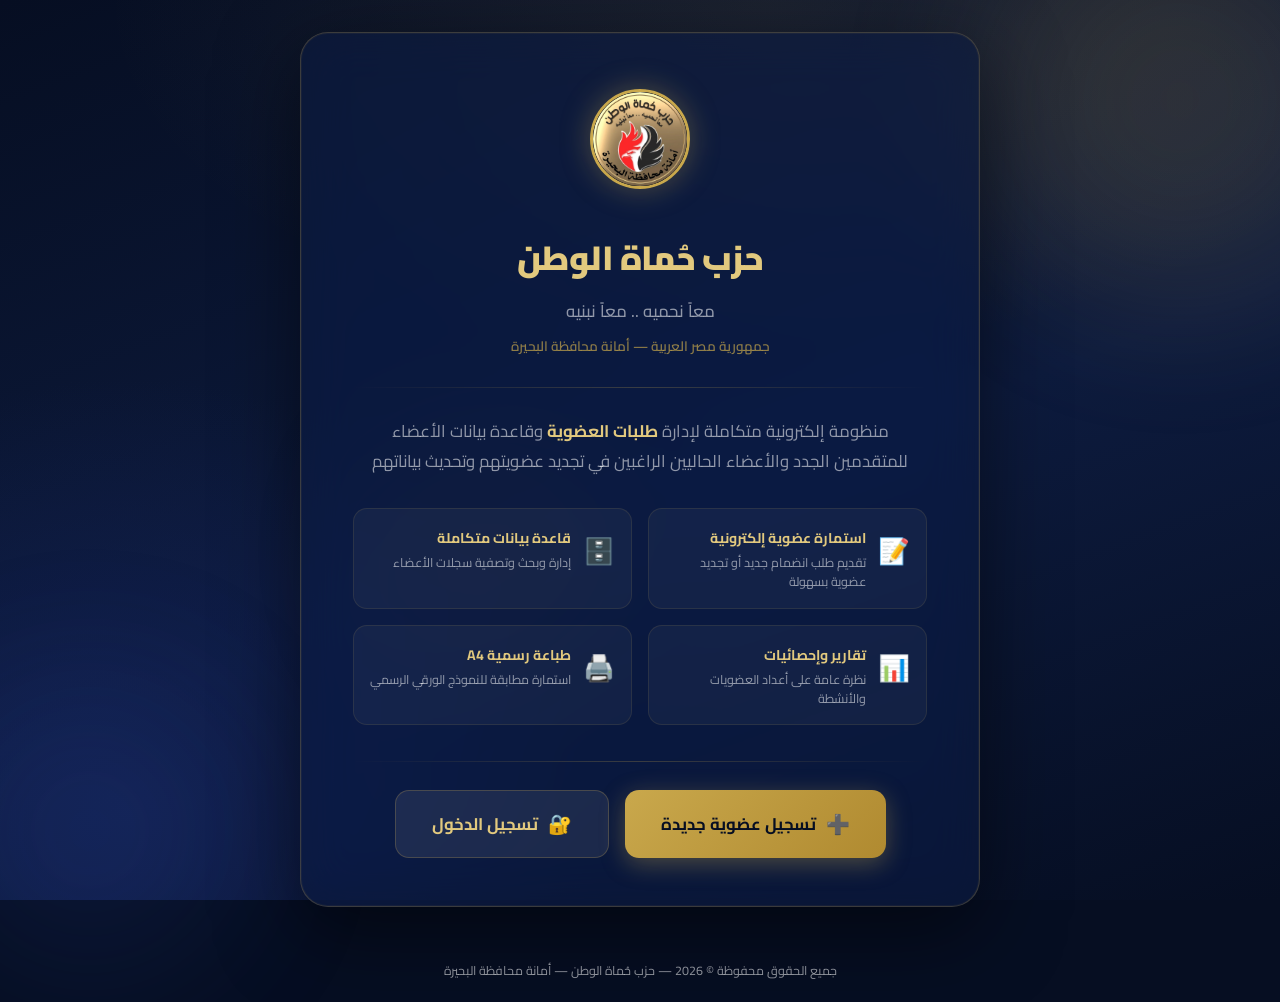
<file: public/index.html>
<!DOCTYPE html>
<html lang="ar" dir="rtl">
<head>
  <meta charset="UTF-8">
  <meta name="viewport" content="width=device-width, initial-scale=1.0">
  <title>حزب حُماة الوطن — أمانة محافظة البحيرة</title>
  <link rel="preconnect" href="https://fonts.googleapis.com">
  <link href="https://fonts.googleapis.com/css2?family=Cairo:wght@300;400;500;600;700;800;900&family=Tajawal:wght@400;500;700;800&display=swap" rel="stylesheet">
  <link rel="shortcut icon" href="assets/badge.jpg" type="image/jpeg">
  <style>
    *, *::before, *::after { box-sizing: border-box; margin: 0; padding: 0; }

    :root {
      --navy:        #0d1b3e;
      --navy-deep:   #060e22;
      --gold:        #c9a84c;
      --gold-light:  #e2c97e;
      --gold-dim:    #8a6a2a;
      --white:       #ffffff;
      --text-muted:  rgba(255,255,255,0.55);
      --border:      rgba(201,168,76,0.25);
    }

    html, body { height: 100%; }
    body {
      font-family: 'Cairo', 'Tajawal', sans-serif;
      background: var(--navy-deep);
      color: var(--white);
      min-height: 100vh;
      overflow-x: hidden;
      overflow-y: auto;
      display: flex;
      flex-direction: column;
    }

    /* Animated background */
    .bg-layer {
      position: fixed; inset: 0; z-index: 0;
      background:
        radial-gradient(ellipse 80% 60% at 60% 0%, rgba(201,168,76,0.10) 0%, transparent 65%),
        radial-gradient(ellipse 60% 80% at 10% 90%, rgba(18,32,80,0.9) 0%, transparent 60%),
        linear-gradient(160deg, #060e22 0%, #0d1b3e 55%, #060e22 100%);
    }
    .bg-orb {
      position: fixed; border-radius: 50%; filter: blur(80px); opacity: 0.15; z-index: 0;
      animation: floatOrb 8s ease-in-out infinite alternate;
    }
    .bg-orb.o1 { width: 400px; height: 400px; background: var(--gold); top: -100px; right: -100px; }
    .bg-orb.o2 { width: 300px; height: 300px; background: #2a4caa; bottom: -80px; left: -60px; animation-delay: 3s; }
    .bg-orb.o3 { width: 200px; height: 200px; background: var(--gold-dim); top: 50%; left: 30%; animation-delay: 1.5s; }
    @keyframes floatOrb { from { transform: translate(0,0) scale(1); } to { transform: translate(20px, 30px) scale(1.1); } }

    /* Main content */
    .landing {
      position: relative; z-index: 10;
      flex: 1;
      display: flex;
      align-items: center;
      justify-content: center;
      padding: 2rem;
    }

    .landing-card {
      background: rgba(13,27,62,0.65);
      backdrop-filter: blur(24px) saturate(1.4);
      -webkit-backdrop-filter: blur(24px) saturate(1.4);
      border: 1px solid var(--border);
      border-radius: 28px;
      padding: 56px 52px 48px;
      width: 100%;
      max-width: 680px;
      text-align: center;
      box-shadow: 0 24px 80px rgba(0,0,0,0.5), 0 0 0 1px rgba(201,168,76,0.06) inset;
      animation: cardIn 0.6s cubic-bezier(0.22,1,0.36,1) both;
    }
    @keyframes cardIn {
      from { opacity: 0; transform: translateY(40px) scale(0.96); }
      to   { opacity: 1; transform: translateY(0) scale(1); }
    }

    /* Logo */
    .logo-wrap { margin-bottom: 28px; }
    .logo-img {
      width: 100px; height: 100px;
      border-radius: 50%;
      border: 3px solid var(--gold);
      object-fit: cover;
      box-shadow: 0 0 30px rgba(201,168,76,0.35);
      animation: pulse 3s ease-in-out infinite;
    }
    @keyframes pulse {
      0%, 100% { box-shadow: 0 0 30px rgba(201,168,76,0.35); }
      50% { box-shadow: 0 0 50px rgba(201,168,76,0.55); }
    }

    .party-name {
      font-size: 2.1rem;
      font-weight: 900;
      color: var(--gold-light);
      margin: 18px 0 6px;
      letter-spacing: -0.5px;
    }
    .party-slogan {
      font-size: 1.05rem;
      color: var(--text-muted);
      margin-bottom: 6px;
      font-weight: 500;
    }
    .party-branch {
      font-size: 0.85rem;
      color: rgba(201,168,76,0.7);
      font-weight: 600;
      margin-bottom: 8px;
    }

    .divider {
      height: 1px;
      background: linear-gradient(to right, transparent, var(--border), transparent);
      margin: 28px 0;
    }

    /* Welcome text */
    .welcome-text {
      font-size: 1.05rem;
      color: var(--text-muted);
      line-height: 1.8;
      margin-bottom: 32px;
    }
    .welcome-text strong {
      color: var(--gold-light);
      font-weight: 700;
    }

    /* Feature items */
    .features {
      display: grid;
      grid-template-columns: 1fr 1fr;
      gap: 16px;
      margin-bottom: 36px;
      text-align: right;
    }
    .feature-item {
      display: flex;
      align-items: flex-start;
      gap: 12px;
      background: rgba(255,255,255,0.04);
      border: 1px solid rgba(201,168,76,0.12);
      border-radius: 14px;
      padding: 16px;
      transition: all 0.25s ease;
    }
    .feature-item:hover {
      background: rgba(201,168,76,0.08);
      border-color: rgba(201,168,76,0.3);
      transform: translateY(-2px);
    }
    .feature-icon {
      font-size: 1.6rem;
      flex-shrink: 0;
      margin-top: 2px;
    }
    .feature-info h4 {
      font-size: 0.88rem;
      font-weight: 700;
      color: var(--gold-light);
      margin-bottom: 3px;
    }
    .feature-info p {
      font-size: 0.78rem;
      color: var(--text-muted);
      line-height: 1.5;
    }

    /* CTA buttons */
    .cta-group {
      display: flex;
      gap: 16px;
      justify-content: center;
      flex-wrap: wrap;
    }
    .cta-btn {
      display: inline-flex;
      align-items: center;
      gap: 10px;
      padding: 15px 36px;
      border-radius: 14px;
      font-family: 'Cairo', sans-serif;
      font-size: 1.05rem;
      font-weight: 700;
      cursor: pointer;
      text-decoration: none;
      border: none;
      transition: all 0.25s ease;
    }
    .cta-btn:hover { transform: translateY(-3px); }

    .cta-primary {
      background: linear-gradient(135deg, var(--gold) 0%, #b08a30 100%);
      color: var(--navy-deep);
      box-shadow: 0 6px 24px rgba(201,168,76,0.35);
    }
    .cta-primary:hover {
      box-shadow: 0 10px 36px rgba(201,168,76,0.5);
    }

    .cta-secondary {
      background: rgba(255,255,255,0.08);
      color: var(--gold-light);
      border: 1.5px solid var(--border);
    }
    .cta-secondary:hover {
      background: rgba(201,168,76,0.12);
      border-color: var(--gold);
      box-shadow: 0 6px 24px rgba(201,168,76,0.2);
    }

    .cta-icon { font-size: 1.2rem; }

    /* Footer */
    .landing-footer {
      position: relative; z-index: 10;
      text-align: center;
      padding: 20px;
      color: var(--text-muted);
      font-size: 0.78rem;
    }

    /* Responsive */
    @media (max-width: 640px) {
      .landing-card { padding: 36px 24px 32px; border-radius: 20px; }
      .party-name { font-size: 1.5rem; }
      .features { grid-template-columns: 1fr; }
      .cta-group { flex-direction: column; }
      .cta-btn { width: 100%; justify-content: center; }
    }
  </style>
</head>
<body>

  <!-- Animated background -->
  <div class="bg-layer"></div>
  <div class="bg-orb o1"></div>
  <div class="bg-orb o2"></div>
  <div class="bg-orb o3"></div>

  <div class="landing">
    <div class="landing-card">

      <!-- Logo & Branding -->
      <div class="logo-wrap">
        <img src="assets/badge.jpg" alt="شعار حزب حماة الوطن" class="logo-img">
      </div>
      <h1 class="party-name">حزب حُماة الوطن</h1>
      <p class="party-slogan">معاً نحميه .. معاً نبنيه</p>
      <p class="party-branch">جمهورية مصر العربية — أمانة محافظة البحيرة</p>

      <div class="divider"></div>

      <!-- Welcome Text -->
      <p class="welcome-text">
        منظومة إلكترونية متكاملة لإدارة <strong>طلبات العضوية</strong> وقاعدة بيانات الأعضاء
        <br>للمتقدمين الجدد والأعضاء الحاليين الراغبين في تجديد عضويتهم وتحديث بياناتهم
      </p>

      <!-- Features -->
      <div class="features">
        <div class="feature-item">
          <span class="feature-icon">📝</span>
          <div class="feature-info">
            <h4>استمارة عضوية إلكترونية</h4>
            <p>تقديم طلب انضمام جديد أو تجديد عضوية بسهولة</p>
          </div>
        </div>
        <div class="feature-item">
          <span class="feature-icon">🗄️</span>
          <div class="feature-info">
            <h4>قاعدة بيانات متكاملة</h4>
            <p>إدارة وبحث وتصفية سجلات الأعضاء</p>
          </div>
        </div>
        <div class="feature-item">
          <span class="feature-icon">📊</span>
          <div class="feature-info">
            <h4>تقارير وإحصائيات</h4>
            <p>نظرة عامة على أعداد العضويات والأنشطة</p>
          </div>
        </div>
        <div class="feature-item">
          <span class="feature-icon">🖨️</span>
          <div class="feature-info">
            <h4>طباعة رسمية A4</h4>
            <p>استمارة مطابقة للنموذج الورقي الرسمي</p>
          </div>
        </div>
      </div>

      <div class="divider"></div>

      <!-- CTA Buttons -->
      <div class="cta-group">
        <a href="login.html" class="cta-btn cta-primary">
          <span class="cta-icon">➕</span>
          تسجيل عضوية جديدة
        </a>
        <a href="login.html" class="cta-btn cta-secondary">
          <span class="cta-icon">🔐</span>
          تسجيل الدخول
        </a>
      </div>

    </div>
  </div>

  <footer class="landing-footer">
    جميع الحقوق محفوظة © 2026 — حزب حُماة الوطن — أمانة محافظة البحيرة
  </footer>

</body>
</html>
</file>
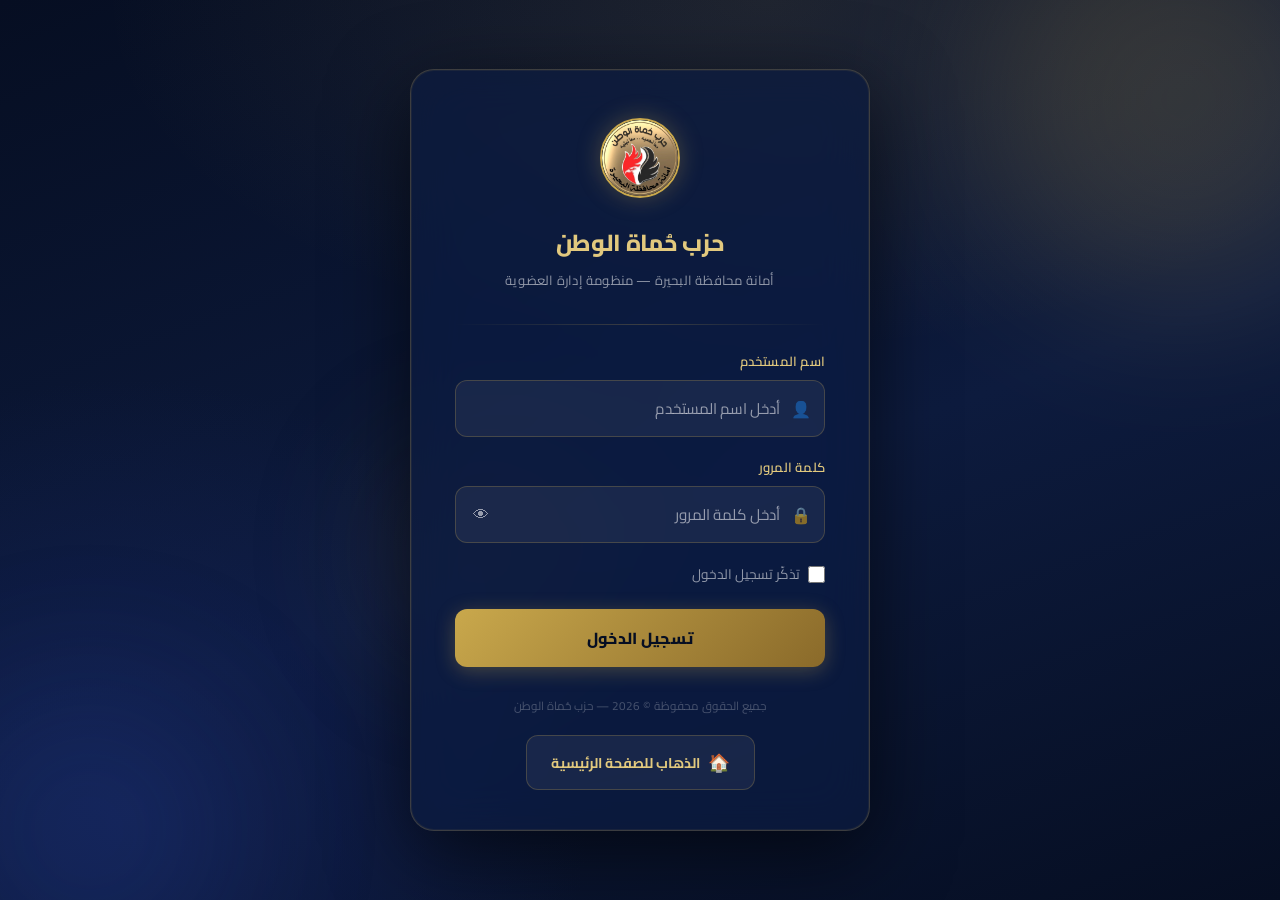
<file: public/app.html>
<!DOCTYPE html>
<html lang="ar" dir="rtl">
<head>
  <meta charset="UTF-8">
  <meta name="viewport" content="width=device-width, initial-scale=1.0">
  <title>حزب حماة الوطن - منظومة طلبات العضوية وقاعدة البيانات</title>
  
  <!-- Google Fonts for premium Arabic typography -->
  <link rel="preconnect" href="https://fonts.googleapis.com">
  <link rel="preconnect" href="https://fonts.gstatic.com" crossorigin>
  <link href="https://fonts.googleapis.com/css2?family=Cairo:wght@400;600;700;800;900&family=Tajawal:wght@400;500;700;800&family=Amiri:ital,wght@0,400;0,700;1,400&display=swap" rel="stylesheet">
  
  <link rel="stylesheet" href="style.css?v=4.0">
  <link rel="shortcut icon" href="assets/badge.jpg" type="image/jpeg">
</head>
<body>

  <!-- Top App Navigation & Header -->
  <header class="app-header no-print">
    <div class="header-container">
      <div class="brand-box" style="cursor:pointer" onclick="window.location.href='index.html'" title="الذهاب للصفحة الرئيسية">
        <img src="assets/badge.jpg" alt="بادج حزب حماة الوطن - أمانة محافظة البحيرة" class="header-badge-img">
        <div class="brand-text">
          <h1>حزب حُماة الوطن</h1>
          <p class="slogan">معاً نحميه .. معاً نبنيه &bull; أمانة محافظة البحيرة</p>
        </div>
      </div>

      <nav class="nav-tabs" role="tablist">
        <button class="nav-tab active" data-target="tab-form" id="btn-tab-form">
          <span class="icon">📝</span>
          <span>استمارة العضوية</span>
        </button>
        <button class="nav-tab" data-target="tab-database" id="btn-tab-database">
          <span class="icon">🗄️</span>
          <span>سجل الأعضاء والبيانات</span>
          <span class="badge-count" id="header-member-count">0</span>
        </button>
        <button class="nav-tab" data-target="tab-stats" id="btn-tab-stats">
          <span class="icon">📊</span>
          <span>الإحصائيات والتقارير</span>
        </button>
        <button class="nav-tab" data-target="tab-print-preview" id="btn-tab-print-preview">
          <span class="icon">🖨️</span>
          <span>معاينة الطباعة الرسمية</span>
        </button>
        <button class="nav-tab" data-target="tab-users" id="btn-tab-users" onclick="fetchUsers()" style="display:none">
          <span class="icon">👥</span>
          <span>إدارة المستخدمين</span>
        </button>
      </nav>

      <div class="header-actions">
        <button class="btn-home-icon" onclick="window.location.href='index.html'" title="الذهاب للصفحة الرئيسية">
          🏠
        </button>
        <button class="btn btn-outline" id="btn-export-header" title="تصدير قاعدة البيانات إلى ملف Excel" onclick="exportCSV()">
          📥 تصدير Excel
        </button>
        <button class="btn btn-primary" onclick="switchTab('tab-form'); resetForm();" id="btn-new-app">
          ➕ طلب جديد
        </button>
        <!-- User Info -->
        <div id="header-user-info" class="header-user-info"></div>
      </div>
    </div>
  </header>

  <!-- Main Application Container -->
  <main class="main-content">
    
    <!-- ========================================================================= -->
    <!-- TAB 1: استمارة طلب العضوية الإلكترونية -->
    <!-- ========================================================================= -->
    <section id="tab-form" class="tab-pane active no-print">
      <div class="form-wrapper">
        
        <!-- Form Header Card -->
        <div class="form-title-card">
          <div class="title-decor-badge">
            <img src="assets/badge.jpg" alt="شعار حماة الوطن" class="badge-form-top">
          </div>
          <div class="title-details">
            <span class="party-subhead">جمهورية مصر العربية &bull; حزب حماة الوطن</span>
            <h2 id="form-main-heading">استمارة طلب عضوية</h2>
            <p class="party-motto">"معاً نحميه .. معاً نبنيه - حزب كل المصريين"</p>
          </div>
          <div class="form-meta-tag">
            <span class="meta-label" id="form-mode-label">طلب انضمام جديد</span>
            <span class="meta-number" id="form-display-number">HW-BH-2026-XXXX</span>
          </div>
        </div>

        <!-- نوع الطلب: عضو جديد أم تجديد عضوية -->
        <div class="membership-type-selector-card">
          <div class="selector-header">
            <h3>📌 اختر نوع المعاملة :</h3>
            <p>يرجى تحديد ما إذا كنت تنضم للحزب لأول مرة، أو عضو مسجل ترغب في تجديد العضوية وتحديث بياناتك</p>
          </div>
          <div class="mode-options-grid">
            <label class="mode-option-card active" id="card-mode-new" onclick="setMembershipMode('new')">
              <input type="radio" name="membership_mode" value="new" checked>
              <div class="mode-content">
                <span class="mode-icon">🌟</span>
                <div class="mode-text">
                  <strong>عضو جديد (طلب انضمام لأول مرة)</strong>
                  <p>تسجيل استمارة عضوية جديدة وإدخال البيانات لأول مرة</p>
                </div>
              </div>
            </label>

            <label class="mode-option-card" id="card-mode-renew" onclick="setMembershipMode('renew')">
              <input type="radio" name="membership_mode" value="renew">
              <div class="mode-content">
                <span class="mode-icon">🔄</span>
                <div class="mode-text">
                  <strong>عضو قائم (تجديد عضوية / تحديث بيانات)</strong>
                  <p>استرجاع البيانات تلقائياً بالرقم القومي أو الاسم لتجديد العضوية</p>
                </div>
              </div>
            </label>
          </div>

          <!-- صندوق البحث والاسترجاع للعضو القائم -->
          <div id="renewal-search-box" class="renewal-search-container hidden">
            <div class="renewal-search-inner">
              <label for="renew-search-input">
                <strong>🔍 استرجاع بيانات العضو المسجل من قاعدة البيانات :</strong>
              </label>
              <div class="search-input-group">
                <input type="text" id="renew-search-input" placeholder="أدخل الرقم القومي (١٤ رقم) أو الاسم أو رقم العضوية..." autocomplete="off">
                <button type="button" class="btn btn-primary" onclick="searchExistingMember()" id="btn-renew-search">
                  ⚡ بحث واسترجاع البيانات
                </button>
              </div>
              <div id="renew-search-results" class="search-dropdown-results hidden"></div>
              <div id="renew-alert-box" class="renew-alert-box hidden"></div>
            </div>
          </div>
        </div>

        <form id="membership-form" class="official-form" novalidate>
          <input type="hidden" id="edit-member-id" value="">

          <!-- القسم الأول: البيانات الشخصية والوظيفية -->
          <div class="form-section">
            <div class="section-header">
              <span class="section-num">١</span>
              <h3>البيانات الشخصية وبيانات الإقامة والعمل</h3>
            </div>

            <div class="grid-2-cols">
              
              <!-- الاسم رباعي -->
              <div class="form-group required">
                <label for="full_name">الاســـم رباعـــي :</label>
                <div class="input-wrap">
                  <input type="text" id="full_name" name="full_name" required placeholder="أدخل الاسم رباعياً كما هو بالبطاقة" autocomplete="name">
                </div>
              </div>

              <!-- اسم الشهرة -->
              <div class="form-group">
                <label for="nickname">اســـم الشهـــرة :</label>
                <div class="input-wrap">
                  <input type="text" id="nickname" name="nickname" placeholder="اسم الشهرة أو اللقب المعروف به">
                </div>
              </div>

              <!-- الرقم القومي -->
              <div class="form-group required">
                <label for="national_id">الرقـــم القومـــي (١٤ رقماً) :</label>
                <div class="input-wrap">
                  <input type="text" id="national_id" name="national_id" maxlength="14" required placeholder="الرقم القومي المكون من 14 رقم" pattern="[0-9]{14}">
                </div>
                <small class="field-hint" id="nid-hint">سيتم استنتاج تاريخ الميلاد والمحافظة تلقائياً من الرقم القومي</small>
              </div>

              <!-- صادر من وتاريخه -->
              <div class="grid-2-subcols">
                <div class="form-group">
                  <label for="id_issued_by">صــــادر مـــن :</label>
                  <input type="text" id="id_issued_by" name="id_issued_by" placeholder="سجل مدني دمنهور / كفر الدوار...">
                </div>
                <div class="form-group">
                  <label for="id_issue_date">بتاريـــــــــخ :</label>
                  <input type="date" id="id_issue_date" name="id_issue_date">
                </div>
              </div>

              <!-- البريد الإلكتروني -->
              <div class="form-group">
                <label for="email">البريد الإلكتروني :</label>
                <div class="input-wrap">
                  <input type="email" id="email" name="email" placeholder="example@domain.com" dir="ltr" class="ltr-input">
                </div>
              </div>

              <!-- تاريخ الميلاد -->
              <div class="form-group">
                <label for="birth_date">تاريـــخ الميـــلاد :</label>
                <input type="date" id="birth_date" name="birth_date">
              </div>

              <!-- محل الإقامة الحالي -->
              <div class="form-group">
                <label for="address">محل الإقامة الحالي :</label>
                <input type="text" id="address" name="address" placeholder="العنوان بالتفصيل (المركز / الحي / الشارع)">
              </div>

              <!-- المحافظة -->
              <div class="form-group">
                <label for="governorate">المحافظــــــــــــــة :</label>
                <select id="governorate" name="governorate" onchange="handleGovernorateChange()">
                  <option value="البحيرة" selected>البحيرة</option>
                  <option value="الإسكندرية">الإسكندرية</option>
                  <option value="القاهرة">القاهرة</option>
                  <option value="الجيزة">الجيزة</option>
                  <option value="الغربية">الغربية</option>
                  <option value="كفر الشيخ">كفر الشيخ</option>
                  <option value="المنوفية">المنوفية</option>
                  <option value="الشرقية">الشرقية</option>
                  <option value="الدقهلية">الدقهلية</option>
                  <option value="دمياط">دمياط</option>
                  <option value="مرسى مطروح">مرسى مطروح</option>
                  <option value="القليوبية">القليوبية</option>
                  <option value="محافظة أخرى">محافظة أخرى...</option>
                </select>
              </div>

              <!-- الدائرة الانتخابية (Combobox) -->
              <div class="form-group" id="electoral-district-container">
                <label for="electoral_district">الدائرة الانتخابيـة (المركز / البندر) :</label>
                <select id="electoral_district" name="electoral_district" onchange="handleElectoralDistrictChange()">
                  <option value="">-- اختر المركز أو الدائرة الانتخابية (محافظة البحيرة) --</option>
                  <option value="بندر دمنهور">بندر دمنهور</option>
                  <option value="مركز دمنهور">مركز دمنهور</option>
                  <option value="بندر كفر الدوار">بندر كفر الدوار</option>
                  <option value="مركز كفر الدوار">مركز كفر الدوار</option>
                  <option value="ايتاي البارود">ايتاي البارود</option>
                  <option value="الدلنجات">الدلنجات</option>
                  <option value="كوم حمادة">كوم حمادة</option>
                  <option value="شبراخيت">شبراخيت</option>
                  <option value="الرحمانية">الرحمانية</option>
                  <option value="المحمودية">المحمودية</option>
                  <option value="رشيد">رشيد</option>
                  <option value="ادكو">ادكو</option>
                  <option value="ابوحمص">ابوحمص</option>
                  <option value="حوش عيسى">حوش عيسى</option>
                  <option value="ابو المطامير">ابو المطامير</option>
                  <option value="النوبارية">النوبارية</option>
                  <option value="بدر">بدر</option>
                  <option value="وادى النطرون">وادى النطرون</option>
                  <option value="other">مركز / دائرة أخرى (كتابة يدوية)...</option>
                </select>
                <input type="text" id="electoral_district_custom" name="electoral_district_custom" placeholder="اكتب اسم المركز / الدائرة الانتخابية يدوياً..." style="display:none; margin-top: 8px;">
                <small class="field-hint">📍 قائمة منسدلة (Combobox) تحتوي على كافة مراكز وبنادر محافظة البحيرة للاختيار المباشر منها.</small>
              </div>

              <!-- النقابة المنتمي إليها -->
              <div class="form-group">
                <label for="syndicate">النقابة المنتمي إليها :</label>
                <input type="text" id="syndicate" name="syndicate" placeholder="نقابة المهندسين / الأطباء / المعلمين / المحامين / التجاريين...">
              </div>

              <!-- آخر مؤهل ودرجة علمية -->
              <div class="form-group">
                <label for="qualification">آخر مؤهل ودرجة علمية :</label>
                <input type="text" id="qualification" name="qualification" placeholder="بكالوريوس / ليسانس / ماجستير / دكتوراه / دبلوم...">
              </div>

              <!-- الوظيفة -->
              <div class="form-group">
                <label for="job_title">الوظيفـــــــــــــــــــة :</label>
                <input type="text" id="job_title" name="job_title" placeholder="المسمى الوظيفي الحالي">
              </div>

              <!-- محل العمل -->
              <div class="form-group">
                <label for="workplace">محــــل العمـــــــل :</label>
                <input type="text" id="workplace" name="workplace" placeholder="اسم الجهة أو الشركة أو المؤسسة">
              </div>

              <!-- قطاع العمل ومجالاته -->
              <div class="form-group">
                <label for="work_sector">قطاع العمل ومجالاته :</label>
                <input type="text" id="work_sector" name="work_sector" placeholder="حكومي / خاص / أعمال حرة / قطاع طبي / تعليم / زراعي...">
              </div>

              <!-- رقم التليفون -->
              <div class="form-group">
                <label for="phone">رقـــــم التليفــــــون :</label>
                <input type="text" id="phone" name="phone" placeholder="التليفون الأرضي (مع كود المحافظة)" dir="ltr" class="ltr-input">
              </div>

              <!-- رقم المحمول -->
              <div class="form-group required">
                <label for="mobile">رقــــم المحمـــــول :</label>
                <input type="text" id="mobile" name="mobile" required placeholder="01xxxxxxxxx" dir="ltr" class="ltr-input" maxlength="11">
              </div>

            </div>

            <!-- المناصب العامة أو التطوعية -->
            <div class="form-group full-width" style="margin-top: 15px;">
              <label for="public_positions">المناصب العامة أو التطوعية في أية جهات أو مؤسسات حالياً أو سابقاً :</label>
              <textarea id="public_positions" name="public_positions" rows="2" placeholder="المناصب القيادية، الجمعيات الخيرية، المجالس التطوعية، النقابية أو المجتمعية..."></textarea>
            </div>
          </div>

          <!-- القسم الثاني: الأنشطة التي يمكن المشاركة فيها -->
          <div class="form-section">
            <div class="section-header">
              <span class="section-num">٢</span>
              <h3>الأنشطة التي يمكن المشاركة فيها :</h3>
            </div>
            <p class="section-desc">حدد اللجان أو الأنشطة الحزبية التي ترغب في تفعيل عضويتك ومشاركتك من خلالها (يمكنك اختيار أكثر من نشاط):</p>

            <div class="activities-grid">
              <label class="activity-card">
                <input type="checkbox" name="activities" value="شبابي">
                <span class="card-box">
                  <span class="act-icon">⚡</span>
                  <span class="act-title">شبابي</span>
                </span>
              </label>

              <label class="activity-card">
                <input type="checkbox" name="activities" value="ثقافي">
                <span class="card-box">
                  <span class="act-icon">📚</span>
                  <span class="act-title">ثقافي</span>
                </span>
              </label>

              <label class="activity-card">
                <input type="checkbox" name="activities" value="سياسي">
                <span class="card-box">
                  <span class="act-icon">🏛️</span>
                  <span class="act-title">سياسي</span>
                </span>
              </label>

              <label class="activity-card">
                <input type="checkbox" name="activities" value="علمي">
                <span class="card-box">
                  <span class="act-icon">🔬</span>
                  <span class="act-title">علمي</span>
                </span>
              </label>

              <label class="activity-card">
                <input type="checkbox" name="activities" value="مرأة">
                <span class="card-box">
                  <span class="act-icon">👩</span>
                  <span class="act-title">مرأة</span>
                </span>
              </label>

              <label class="activity-card">
                <input type="checkbox" name="activities" value="جماهيري">
                <span class="card-box">
                  <span class="act-icon">👥</span>
                  <span class="act-title">جماهيري</span>
                </span>
              </label>

              <label class="activity-card">
                <input type="checkbox" name="activities" value="تنظيم">
                <span class="card-box">
                  <span class="act-icon">📋</span>
                  <span class="act-title">تنظيم</span>
                </span>
              </label>

              <label class="activity-card">
                <input type="checkbox" name="activities" value="إعلام">
                <span class="card-box">
                  <span class="act-icon">🎙️</span>
                  <span class="act-title">إعلام</span>
                </span>
              </label>

              <label class="activity-card">
                <input type="checkbox" name="activities" value="علاقات عامة">
                <span class="card-box">
                  <span class="act-icon">🤝</span>
                  <span class="act-title">علاقات عامة</span>
                </span>
              </label>

              <label class="activity-card">
                <input type="checkbox" name="activities" value="رياضي">
                <span class="card-box">
                  <span class="act-icon">⚽</span>
                  <span class="act-title">رياضي</span>
                </span>
              </label>

              <label class="activity-card">
                <input type="checkbox" name="activities" value="استراتيجي">
                <span class="card-box">
                  <span class="act-icon">🎯</span>
                  <span class="act-title">استراتيجي</span>
                </span>
              </label>
            </div>
          </div>

          <!-- القسم الثالث: الانتماء لأحزاب أخرى والترشح للانتخابات -->
          <div class="form-section">
            <div class="section-header">
              <span class="section-num">٣</span>
              <h3>السجل السياسي والانتخابي السابق</h3>
            </div>

            <!-- هل سبق الانتماء لأحزاب أخرى -->
            <div class="conditional-block">
              <div class="radio-question">
                <span class="q-title">هل سبق الانتماء لأحزاب أخرى ؟</span>
                <div class="radio-options">
                  <label class="radio-label">
                    <input type="radio" name="previous_parties_status" value="yes" onchange="togglePartiesDetails(true)">
                    <span>(نعم)</span>
                  </label>
                  <label class="radio-label">
                    <input type="radio" name="previous_parties_status" value="no" checked onchange="togglePartiesDetails(false)">
                    <span>(لا)</span>
                  </label>
                </div>
              </div>

              <div id="parties-details-box" class="sub-fields-box hidden">
                <p class="sub-instruction">في حال نعم اذكر اسم الحزب أو الأحزاب خلال آخر ٢٠ سنة :</p>
                <div class="grid-2-cols">
                  <div class="form-group inline-numbered">
                    <span class="item-num">١-</span>
                    <input type="text" id="prev_party_1" placeholder="اسم الحزب الأول">
                  </div>
                  <div class="form-group inline-numbered">
                    <span class="item-num">٣-</span>
                    <input type="text" id="prev_party_3" placeholder="اسم الحزب الثالث">
                  </div>
                  <div class="form-group inline-numbered">
                    <span class="item-num">٢-</span>
                    <input type="text" id="prev_party_2" placeholder="اسم الحزب الثاني">
                  </div>
                  <div class="form-group inline-numbered">
                    <span class="item-num">٤-</span>
                    <input type="text" id="prev_party_4" placeholder="اسم الحزب الرابع">
                  </div>
                </div>
              </div>
            </div>

            <hr class="section-divider">

            <!-- هل سبق الترشح في أية انتخابات -->
            <div class="conditional-block">
              <div class="radio-question">
                <span class="q-title">هل سبق الترشح في أية انتخابات من قبل ؟</span>
                <div class="radio-options">
                  <label class="radio-label">
                    <input type="radio" name="elections_nomination_status" value="yes" onchange="toggleElectionsDetails(true)">
                    <span>(نعم)</span>
                  </label>
                  <label class="radio-label">
                    <input type="radio" name="elections_nomination_status" value="no" checked onchange="toggleElectionsDetails(false)">
                    <span>(لا)</span>
                  </label>
                </div>
              </div>

              <div id="elections-details-box" class="sub-fields-box hidden">
                <p class="sub-instruction">في حال ذكر نعم برجاء ذكر جهة الترشيح :</p>
                <div class="election-entities-wrap">
                  <label class="check-inline"><input type="checkbox" name="elections_entities" value="مجلس نواب"> مجلس نواب</label>
                  <label class="check-inline"><input type="checkbox" name="elections_entities" value="مجلس شيوخ"> مجلس شيوخ</label>
                  <label class="check-inline"><input type="checkbox" name="elections_entities" value="أندية نقابات"> أندية نقابات</label>
                  <label class="check-inline"><input type="checkbox" name="elections_entities" value="مجالس محلية"> مجالس محلية</label>
                  <label class="check-inline"><input type="checkbox" name="elections_entities" value="اتحادات رياضية"> اتحادات رياضية</label>
                  <label class="check-inline"><input type="checkbox" name="elections_entities" value="مراكز شباب"> مراكز شباب</label>
                  <label class="check-inline"><input type="checkbox" name="elections_entities" value="اتحادات طلابية"> اتحادات طلابية</label>
                  <label class="check-inline"><input type="checkbox" name="elections_entities" value="أخرى" id="chk-election-other" onchange="document.getElementById('elections_other_entity').disabled = !this.checked"> أخرى :</label>
                  <input type="text" id="elections_other_entity" name="elections_other_entity" placeholder="حدد جهة الترشيح الأخرى" disabled class="small-text-input">
                </div>

                <div class="form-group full-width" style="margin-top: 15px;">
                  <label for="elections_details">برجاء إثبات أعوام الترشح ونتيجتها وأية بيانات ترغب في إثباتها بشأن النشاط العام والسياسي :</label>
                  <textarea id="elections_details" name="elections_details" rows="2" placeholder="اكتب تفاصيل أعوام الترشح والنتائج المحققة والمشاركات العامة..."></textarea>
                </div>
              </div>
            </div>

            <hr class="section-divider">

            <!-- اسم مؤيد الطلب وصفته -->
            <div class="grid-2-cols">
              <div class="form-group">
                <label for="endorser_name">اسم مؤيد الطلب :</label>
                <input type="text" id="endorser_name" name="endorser_name" placeholder="اسم العضو أو القيادي المؤيد للطلب">
              </div>
              <div class="form-group">
                <label for="endorser_title">صفتـــــــــــه :</label>
                <input type="text" id="endorser_title" name="endorser_title" placeholder="صفته الحزبية أو الوظيفية">
              </div>
            </div>
          </div>

          <!-- القسم الرابع: المرفقات (الصورة الشخصية وبطاقة الرقم القومي) -->
          <div class="form-section">
            <div class="section-header">
              <span class="section-num">٤</span>
              <h3>المرفقات والمستندات المطلوبة (صورة البطاقة + صور شخصية)</h3>
            </div>
            
            <div class="grid-2-cols upload-section">
              
              <!-- الصورة الشخصية -->
              <div class="upload-card">
                <div class="upload-info">
                  <span class="upload-icon">👤</span>
                  <h4>الصورة الشخصية (حديثة)</h4>
                  <p>مرفق ٢ صورة شخصية للمتقدم</p>
                </div>
                <div class="upload-control">
                  <input type="file" id="input_photo" accept="image/*" class="file-input-hidden" onchange="handleFilePreview(this, 'preview_photo')">
                  <label for="input_photo" class="btn btn-file">📁 اختيار صورة</label>
                  <div class="preview-box" id="box_preview_photo">
                    <img id="preview_photo" src="assets/badge.jpg" alt="معاينة الصورة الشخصية">
                  </div>
                </div>
              </div>

              <!-- صورة بطاقة الرقم القومي -->
              <div class="upload-card">
                <div class="upload-info">
                  <span class="upload-icon">🪪</span>
                  <h4>صورة بطاقة الرقم القومي</h4>
                  <p>مرفق صورة بطاقة الرقم القومي سارية</p>
                </div>
                <div class="upload-control">
                  <input type="file" id="input_national_id" accept="image/*" class="file-input-hidden" onchange="handleFilePreview(this, 'preview_national_id')">
                  <label for="input_national_id" class="btn btn-file">📁 اختيار صورة البطاقة</label>
                  <div class="preview-box id-card-preview" id="box_preview_nid">
                    <img id="preview_national_id" src="assets/badge.jpg" alt="معاينة بطاقة الرقم القومي">
                  </div>
                </div>
              </div>

            </div>
          </div>

          <!-- القسم الخامس: التعليمات والإقرار الرسمي (تكتب كما هي دون أي تحريف) -->
          <div class="form-section pledge-section">
            <div class="pledge-header">
              <span class="badge-eagle">🦅</span>
              <h3>السيد الفريق / رئيس الحزب</h3>
            </div>

            <div class="official-pledge-text">
              <p>
                <strong>« أرغب في الانضمام لحزب حماة الوطن .. مؤمناً بلائحته وأهدافه .. مقدراً لكل جهد من أجل رفعة مصرنا الحبيبة وأقر أنني لست عضواً في أي حزب سياسي آخر وبياناتي عالية صحيحة وعلى مسئوليتي. وهذا إقرار مني بذلك ... »</strong>
              </p>
            </div>

            <div class="pledge-signatures-grid">
              <div class="sig-col">
                <div class="sig-row">
                  <span class="sig-title">التاريـــــخ :</span>
                  <span class="sig-val" id="pledge-date-val">2026 / 08 / 15</span>
                </div>
                <div class="sig-row">
                  <span class="sig-title">الـــــرأي :</span>
                  <span class="sig-val text-muted">[ خاص بأمانة شئون العضوية ]</span>
                </div>
              </div>

              <div class="sig-col">
                <div class="sig-row">
                  <span class="sig-title">الاســـــم :</span>
                  <span class="sig-val font-bold" id="pledge-name-val">مقدم الطلب</span>
                </div>
                <div class="sig-row">
                  <span class="sig-title">التوقيــــع :</span>
                  <div class="signature-line-box">
                    <label class="check-pledge">
                      <input type="checkbox" id="pledge-agreed" required checked>
                      <span>أقر بصحة البيانات وموافقتي على نص الإقرار أعلاه</span>
                    </label>
                  </div>
                </div>
              </div>
            </div>

            <div class="official-footer-note">
              <div class="officer-box">
                <span class="note-attachments">📌 مرفق صورة الرقم القومي + ٢ صورة شخصية</span>
                <span class="officer-sign">أمين شئون العضوية : ( ............................................... )</span>
              </div>
              <div class="party-seal-text">
                حزب حماة الوطن - حزب كل المصريين
              </div>
            </div>
          </div>

          <!-- أزرار الإجراءات -->
          <div class="form-actions-bar">
            <button type="submit" class="btn btn-success btn-lg" id="btn-submit-form">
              💾 حفظ وتسجيل الاستمارة في قاعدة البيانات
            </button>
            <button type="button" class="btn btn-secondary btn-lg" onclick="saveAndPrintPreview()">
              🖨️ حفظ ومعاينة الطباعة الرسمية
            </button>
            <button type="button" class="btn btn-outline btn-lg" onclick="resetForm()">
              🔄 تفريغ الحقول
            </button>
          </div>

        </form>
      </div>
    </section>

    <!-- ========================================================================= -->
    <!-- TAB 2: سجل وقاعدة بيانات الأعضاء (Dashboard) -->
    <!-- ========================================================================= -->
    <section id="tab-database" class="tab-pane no-print">
      <div class="database-wrapper">
        
        <!-- Dashboard Top Bar -->
        <div class="db-header-card">
          <div class="db-title-area">
            <h2>سجل أعضاء حزب حماة الوطن</h2>
            <p>قاعدة البيانات المركزية لأمانة محافظة البحيرة - عرض وتصفية وبحث وطباعة الاستمارات</p>
          </div>
          <div class="db-actions-area">
            <button class="btn btn-excel" onclick="exportCSV()">
              📊 تصدير البيانات إلى Excel (CSV)
            </button>
            <button class="btn btn-primary" onclick="switchTab('tab-form'); resetForm();">
              ➕ إضافة استمارة جديدة
            </button>
          </div>
        </div>

        <!-- Filter & Search Controls -->
        <div class="filter-card">
          <div class="search-box">
            <span class="search-icon">🔍</span>
            <input type="text" id="search-input" placeholder="ابحث بالاسم، الرقم القومي، رقم المحمول، الدائرة، الوظيفة..." onkeyup="debounceSearch()">
          </div>

          <div class="filter-dropdowns">
            <div class="filter-item">
              <label>اللجنة / النشاط :</label>
              <select id="filter-activity" onchange="fetchMembers()">
                <option value="">جميع الأنشطة واللجان</option>
                <option value="شبابي">شبابي</option>
                <option value="ثقافي">ثقافي</option>
                <option value="سياسي">سياسي</option>
                <option value="علمي">علمي</option>
                <option value="مرأة">مرأة</option>
                <option value="جماهيري">جماهيري</option>
                <option value="تنظيم">تنظيم</option>
                <option value="إعلام">إعلام</option>
                <option value="علاقات عامة">علاقات عامة</option>
                <option value="رياضي">رياضي</option>
                <option value="استراتيجي">استراتيجي</option>
              </select>
            </div>

            <div class="filter-item">
              <label>حالة الطلب :</label>
              <select id="filter-status" onchange="fetchMembers()">
                <option value="">جميع الحالات</option>
                <option value="قيد المراجعة">قيد المراجعة</option>
                <option value="معتمد">معتمد</option>
                <option value="مقبول">مقبول</option>
                <option value="مرفوض">مرفوض</option>
              </select>
            </div>

            <div class="filter-item">
              <label>المحافظة :</label>
              <select id="filter-governorate" onchange="handleFilterGovChange()">
                <option value="">جميع المحافظات</option>
                <option value="البحيرة">البحيرة</option>
                <option value="الإسكندرية">الإسكندرية</option>
                <option value="القاهرة">القاهرة</option>
                <option value="الجيزة">الجيزة</option>
                <option value="الغربية">الغربية</option>
                <option value="كفر الشيخ">كفر الشيخ</option>
              </select>
            </div>

            <div class="filter-item" id="filter-district-item">
              <label>الدائرة الانتخابية :</label>
              <select id="filter-district" onchange="fetchMembers()">
                <option value="">جميع الدوائر</option>
                <option value="بندر دمنهور">بندر دمنهور</option>
                <option value="مركز دمنهور">مركز دمنهور</option>
                <option value="ايتاي البارود">ايتاي البارود</option>
                <option value="الدلنجات">الدلنجات</option>
                <option value="كوم حمادة">كوم حمادة</option>
                <option value="شبراخيت">شبراخيت</option>
                <option value="الرحمانية">الرحمانية</option>
                <option value="المحمودية">المحمودية</option>
                <option value="رشيد">رشيد</option>
                <option value="ادكو">ادكو</option>
                <option value="بندر كفر الدوار">بندر كفر الدوار</option>
                <option value="مركز كفر الدوار">مركز كفر الدوار</option>
                <option value="ابوحمص">ابوحمص</option>
                <option value="حوش عيسى">حوش عيسى</option>
                <option value="ابو المطامير">ابو المطامير</option>
                <option value="النوبارية">النوبارية</option>
                <option value="بدر">بدر</option>
                <option value="وادى النطرون">وادى النطرون</option>
              </select>
            </div>

            <button class="btn btn-outline" onclick="resetFilters()">
              إعادة ضبط
            </button>
          </div>
        </div>

        <!-- Members Table -->
        <div class="table-container">
          <table class="members-table" id="members-table">
            <thead>
              <tr>
                <th>م</th>
                <th>رقم العضوية</th>
                <th>الاسم رباعي</th>
                <th>الرقم القومي</th>
                <th>المحافظة / الدائرة</th>
                <th>المحمول</th>
                <th>الوظيفة</th>
                <th>الأنشطة واللجان</th>
                <th>الحالة</th>
                <th>الإجراءات والطباعة</th>
              </tr>
            </thead>
            <tbody id="members-table-body">
              <!-- Loaded dynamically via JS -->
            </tbody>
          </table>
          <div id="table-loading" class="loading-state hidden">
            <div class="spinner"></div>
            <p>جاري تحميل سجلات الأعضاء...</p>
          </div>
          <div id="table-empty" class="empty-state hidden">
            <span class="empty-icon">📂</span>
            <h3>لا توجد استمارات مطابقة للبحث</h3>
            <p>يمكنك تسجيل طلب عضوية جديد أو تغيير معايير البحث والفلترة أعلاه.</p>
          </div>
        </div>

      </div>
    </section>

    <!-- ========================================================================= -->
    <!-- TAB 3: الإحصائيات والتقارير -->
    <!-- ========================================================================= -->
    <section id="tab-stats" class="tab-pane no-print">
      <div class="stats-wrapper">
        <div class="db-header-card">
          <div class="db-title-area">
            <h2>إحصائيات وتقارير طلبات العضوية</h2>
            <p>نظرة عامة على أعداد العضويات وتوزيع اللجان الحزبية والمحافظات</p>
          </div>
        </div>

        <!-- Stats Counter Cards -->
        <div class="stats-cards-grid">
          <div class="stat-card stat-gold">
            <div class="stat-icon">👥</div>
            <div class="stat-info">
              <span class="stat-label">إجمالي الاستمارات المسجلة</span>
              <h3 id="stat-total-count">0</h3>
            </div>
          </div>

          <div class="stat-card stat-green">
            <div class="stat-icon">✅</div>
            <div class="stat-info">
              <span class="stat-label">العضويات المعتمدة</span>
              <h3 id="stat-approved-count">0</h3>
            </div>
          </div>

          <div class="stat-card stat-yellow">
            <div class="stat-icon">⏳</div>
            <div class="stat-info">
              <span class="stat-label">الطلبات قيد المراجعة</span>
              <h3 id="stat-pending-count">0</h3>
            </div>
          </div>

          <div class="stat-card stat-blue">
            <div class="stat-icon">🏛️</div>
            <div class="stat-info">
              <span class="stat-label">أمانة البحيرة</span>
              <h3 id="stat-beheira-count">0</h3>
            </div>
          </div>
        </div>

        <!-- Activities Breakdown Chart / Cards -->
        <div class="stats-section-card">
          <h3>توزيع رغبات المشاركة في اللجان والأنشطة الحزبية</h3>
          <div class="activities-stats-bars" id="activities-stats-container">
            <!-- Rendered by JS -->
          </div>
        </div>
      </div>
    </section>

    <!-- ========================================================================= -->
    <!-- TAB 4 & PRINT: استمارة الطباعة الرسمية A4 طبق الأصل -->
    <!-- ========================================================================= -->
    <section id="tab-print-preview" class="tab-pane">
      
      <!-- Top Print Action Bar (Hidden when printing) -->
      <div class="print-control-bar no-print">
        <div class="print-info">
          <h3>🖨️ نموذج الطباعة الرسمي (A4)</h3>
          <p>استمارة عضوية مطابقة للنموذج الورقي الرسمي لحزب حماة الوطن جاهزة للطباعة أو الحفظ كـ PDF</p>
        </div>
        <div class="print-buttons">
          <button class="btn btn-success btn-lg" onclick="window.print()">
            🖨️ طباعة الاستمارة الآن (Print / PDF)
          </button>
          <button class="btn btn-outline" onclick="switchTab('tab-database')">
            🔙 العودة لسجل الأعضاء
          </button>
        </div>
      </div>

      <!-- A4 Page Container (This matches Image 2 exactly) -->
      <div class="a4-sheet-container" id="printable-sheet">
        
        <!-- Watermark Badge -->
        <div class="watermark-bg">
          <img src="assets/badge.jpg" alt="العلامة المائية لحزب حماة الوطن">
        </div>

        <!-- Official Header -->
        <header class="sheet-header">
          <!-- Top Right -->
          <div class="header-right-col">
            <h2 class="party-name-bold">حزب حُماة الوطن</h2>
            <p class="party-slogan-line">معاً نحميه .. معاً نبنيه</p>
          </div>

          <!-- Top Left Party Logo -->
          <div class="header-left-col">
            <div class="logo-wrapper-print">
              <img src="assets/badge.jpg" alt="شعار حزب حماة الوطن" class="official-badge-sheet">
            </div>
          </div>
        </header>

        <!-- Form Main Title -->
        <div class="sheet-main-title">
          <h1>استمارة طلب عضوية</h1>
        </div>

        <!-- Form Rows (Personal & Professional Data) -->
        <div class="sheet-data-table">
          
          <!-- Row 1: الاسم رباعي & اسم الشهرة -->
          <div class="sheet-row">
            <div class="sheet-cell cell-right">
              <span class="label-txt">الاســـم رباعـــي :</span>
              <span class="dotted-fill" id="print-full-name">...........................................................................</span>
            </div>
            <div class="sheet-cell cell-left">
              <span class="label-txt">اســـم الشهـــرة :</span>
              <span class="dotted-fill" id="print-nickname">...................................................</span>
            </div>
          </div>

          <!-- Row 2: الرقم القومي & صادر من & بتاريخ -->
          <div class="sheet-row">
            <div class="sheet-cell cell-right">
              <span class="label-txt">الرقـــم القومـــي :</span>
              <span class="dotted-fill" id="print-national-id">...........................................................................</span>
            </div>
            <div class="sheet-cell cell-left sub-split">
              <div class="sub-part">
                <span class="label-txt">صادر من :</span>
                <span class="dotted-fill" id="print-issued-by">........................</span>
              </div>
              <div class="sub-part">
                <span class="label-txt">بتاريـــــخ :</span>
                <span class="dotted-fill" id="print-issue-date">........................</span>
              </div>
            </div>
          </div>

          <!-- Row 3: البريد الإلكتروني & تاريخ الميلاد -->
          <div class="sheet-row">
            <div class="sheet-cell cell-right">
              <span class="label-txt">البريد الإلكتروني :</span>
              <span class="dotted-fill" id="print-email">...........................................................................</span>
            </div>
            <div class="sheet-cell cell-left">
              <span class="label-txt">تاريـــخ الميـــلاد :</span>
              <span class="dotted-fill" id="print-birth-date">...................................................</span>
            </div>
          </div>

          <!-- Row 4: محل الإقامة الحالي & المحافظة -->
          <div class="sheet-row">
            <div class="sheet-cell cell-right">
              <span class="label-txt">محل الإقامة الحالي :</span>
              <span class="dotted-fill" id="print-address">...........................................................................</span>
            </div>
            <div class="sheet-cell cell-left">
              <span class="label-txt">المحافظــــــــــــــة :</span>
              <span class="dotted-fill" id="print-governorate">...................................................</span>
            </div>
          </div>

          <!-- Row 5: الدائرة الانتخابية & النقابة المنتمي إليها -->
          <div class="sheet-row">
            <div class="sheet-cell cell-right">
              <span class="label-txt">الدائرة الانتخابيـة :</span>
              <span class="dotted-fill" id="print-electoral-district">...........................................................................</span>
            </div>
            <div class="sheet-cell cell-left">
              <span class="label-txt">النقابة المنتمي إليها :</span>
              <span class="dotted-fill" id="print-syndicate">...................................................</span>
            </div>
          </div>

          <!-- Row 6: آخر مؤهل ودرجة علمية & الوظيفة -->
          <div class="sheet-row">
            <div class="sheet-cell cell-right">
              <span class="label-txt">آخر مؤهل ودرجة علمية :</span>
              <span class="dotted-fill" id="print-qualification">...........................................................................</span>
            </div>
            <div class="sheet-cell cell-left">
              <span class="label-txt">الوظيفـــــــــــــــــــة :</span>
              <span class="dotted-fill" id="print-job-title">...................................................</span>
            </div>
          </div>

          <!-- Row 7: محل العمل & قطاع العمل ومجالاته -->
          <div class="sheet-row">
            <div class="sheet-cell cell-right">
              <span class="label-txt">محــــل العمـــــــل :</span>
              <span class="dotted-fill" id="print-workplace">...........................................................................</span>
            </div>
            <div class="sheet-cell cell-left">
              <span class="label-txt">قطاع العمل ومجالاته :</span>
              <span class="dotted-fill" id="print-work-sector">...................................................</span>
            </div>
          </div>

          <!-- Row 8: رقم التليفون & رقم المحمول -->
          <div class="sheet-row">
            <div class="sheet-cell cell-right">
              <span class="label-txt">رقـــــم التليفــــــون :</span>
              <span class="dotted-fill" id="print-phone">...........................................................................</span>
            </div>
            <div class="sheet-cell cell-left">
              <span class="label-txt">رقــــم المحمـــــول :</span>
              <span class="dotted-fill" id="print-mobile">...................................................</span>
            </div>
          </div>

          <!-- Row 9: المناصب العامة أو التطوعية -->
          <div class="sheet-row full-width-row">
            <div class="sheet-cell cell-full">
              <span class="label-txt">المناصب العامة أو التطوعية في أية جهات أو مؤسسات حالياً أو سابقاً :</span>
              <span class="dotted-fill" id="print-public-positions">................................................................................................................................................</span>
            </div>
          </div>

        </div>

        <!-- Section: الأنشطة التي يمكن المشاركة فيها -->
        <div class="sheet-activities-section">
          <div class="act-header-title">
            الأنشطة التي يمكن المشاركة فيها :
          </div>

          <!-- Table of Activities (Identical to original form table) -->
          <table class="sheet-activities-table">
            <tbody>
              <tr>
                <th>شبابي</th>
                <th>ثقافي</th>
                <th>سياسي</th>
                <th>علمي</th>
                <th>مرأة</th>
                <th>جماهيري</th>
                <th>تنظيم</th>
              </tr>
              <tr class="check-box-row">
                <td id="act-box-شبابي"></td>
                <td id="act-box-ثقافي"></td>
                <td id="act-box-سياسي"></td>
                <td id="act-box-علمي"></td>
                <td id="act-box-مرأة"></td>
                <td id="act-box-جماهيري"></td>
                <td id="act-box-تنظيم"></td>
              </tr>
              <tr>
                <th colspan="2">إعلام</th>
                <th colspan="2">علاقات عامة</th>
                <th colspan="2">رياضي</th>
                <th>استراتيجي</th>
              </tr>
              <tr class="check-box-row">
                <td colspan="2" id="act-box-إعلام"></td>
                <td colspan="2" id="act-box-علاقات عامة"></td>
                <td colspan="2" id="act-box-رياضي"></td>
                <td id="act-box-استراتيجي"></td>
              </tr>
            </tbody>
          </table>
        </div>

        <!-- Section: الانتماء لأحزاب أخرى -->
        <div class="sheet-question-block">
          <p class="question-line">
            هل سبق الانتماء لأحزاب أخرى (نعم) (لا) في حال نعم اذكر اسم الحزب أو الأحزاب خلال آخر ٢٠ سنة :
          </p>
          <div class="party-lines-grid">
            <div class="party-line-col">
              <span class="num-p">١-</span>
              <span class="dotted-fill" id="print-p1">...................................................................................</span>
            </div>
            <div class="party-line-col">
              <span class="num-p">٣-</span>
              <span class="dotted-fill" id="print-p3">...................................................................................</span>
            </div>
            <div class="party-line-col">
              <span class="num-p">٢-</span>
              <span class="dotted-fill" id="print-p2">...................................................................................</span>
            </div>
            <div class="party-line-col">
              <span class="num-p">٤-</span>
              <span class="dotted-fill" id="print-p4">...................................................................................</span>
            </div>
          </div>
        </div>

        <!-- Section: الترشح في أية انتخابات -->
        <div class="sheet-question-block">
          <p class="question-line">
            هل سبق الترشح في أية انتخابات من قبل (نعم) (لا) في حال ذكر نعم برجاء ذكر جهة الترشيح :
          </p>
          <p class="entities-choice-line">
            (مجلس نواب - مجلس شيوخ - أندية نقابات - مجالس محلية - اتحادات رياضية - مراكز شباب - اتحادات طلابية - أخرى (<span id="print-elections-other">...............</span>))
          </p>
          <p class="details-prompt-line">
            برجاء إثبات أعوام الترشح ونتيجتها وأية بيانات ترغب في إثباتها بشأن النشاط العام والسياسي :
          </p>
          <div class="write-lines">
            <p class="dotted-line" id="print-election-details-line1">................................................................................................................................................................................................</p>
            <p class="dotted-line" id="print-election-details-line2">................................................................................................................................................................................................</p>
          </div>
        </div>

        <!-- Endorser Line -->
        <div class="sheet-endorser-line">
          <div class="endorser-part">
            <span class="label-txt">اسم مؤيد الطلب :</span>
            <span class="dotted-fill" id="print-endorser-name">........................................................................</span>
          </div>
          <div class="endorser-part">
            <span class="label-txt">صفتـــــــــــه :</span>
            <span class="dotted-fill" id="print-endorser-title">........................................................</span>
          </div>
        </div>

        <!-- Official Pledge & Declarations (EXACT TEXT FROM DOCUMENT) -->
        <div class="sheet-official-pledge">
          <h4 class="pledge-to">السيد الفريق/ رئيس الحزب</h4>
          <p class="pledge-body">
            أرغب في الانضمام لحزب حماة الوطن .. مؤمناً بلائحته وأهدافه .. مقدراً لكل جهد من أجل رفعة مصرنا الحبيبة
            وأقر أنني لست عضواً في أي حزب سياسي آخر وبياناتي عالية صحيحة وعلى مسئوليتي.
          </p>
          <p class="pledge-closing">وهذا إقرار منى بذلك ...</p>
        </div>

        <!-- Signatures & Opinion Block -->
        <div class="sheet-signatures-section">
          <div class="sig-part-col right-sig">
            <div class="sig-field">
              <span class="label-txt">التاريـــــخ :</span>
              <span class="val-txt" id="print-date-display">&nbsp;&nbsp;&nbsp;&nbsp;/&nbsp;&nbsp;&nbsp;&nbsp;/&nbsp;202</span>
            </div>
            <div class="sig-field">
              <span class="label-txt">الـــــرأي :</span>
              <span class="val-txt dotted-fill" id="print-officer-opinion">..................................................</span>
            </div>
          </div>

          <div class="sig-part-col left-sig">
            <div class="sig-field">
              <span class="label-txt">الاســـــم :</span>
              <span class="val-txt dotted-fill" id="print-applicant-name">..................................................</span>
            </div>
            <div class="sig-field">
              <span class="label-txt">التوقيــــع :</span>
              <span class="val-txt dotted-fill">..................................................</span>
            </div>
          </div>
        </div>

        <!-- Attachments & Membership Officer -->
        <div class="sheet-footer-officer">
          <div class="officer-box-print">
            <span class="officer-title">أمين شئون العضوية</span>
            <span class="officer-dots">( ............................................... )</span>
          </div>
          <div class="attachments-note">
            مرفق صورة الرقم القومي + ٢ صورة شخصية
          </div>
        </div>

        <!-- Bottom Banner -->
        <footer class="sheet-bottom-banner">
          حزب حماة الوطن - حزب كل المصريين
        </footer>

      </div>
    </section>

  </main>

  <!-- Member Detail Modal Dialog -->
  <dialog id="member-detail-modal" class="modal-dialog">
    <div class="modal-content">
      <div class="modal-header">
        <h3 id="modal-member-title">تفاصيل استمارة العضوية</h3>
        <button class="modal-close" onclick="closeMemberModal()">&times;</button>
      </div>
      <div class="modal-body" id="modal-member-body">
        <!-- Injected via JS -->
      </div>
      <div class="modal-footer">
        <button class="btn btn-success" id="modal-btn-print">🖨️ طباعة الاستمارة</button>
        <button class="btn btn-secondary" onclick="closeMemberModal()">إغلاق</button>
      </div>
    </div>
  </dialog>

  <!-- Toast Notification -->
  <div id="toast" class="toast hidden">
    <span id="toast-message">تمت العملية بنجاح</span>
  </div>

  <!-- ====================================================================== -->
  <!-- TAB: إدارة المستخدمين والصلاحيات (Admin Only) -->
  <!-- ====================================================================== -->
  <section id="tab-users" class="tab-pane no-print">
    <div class="section-header-bar">
      <div>
        <h2 class="section-title">👥 إدارة المستخدمين والصلاحيات</h2>
        <p class="section-sub">إضافة وتعديل وإدارة حسابات مستخدمي النظام وصلاحياتهم</p>
      </div>
      <button class="btn btn-primary" onclick="openAddUser()" id="btn-add-user">
        ➕ مستخدم جديد
      </button>
    </div>

    <!-- Roles legend -->
    <div class="roles-legend">
      <span class="role-badge badge-admin">مدير النظام — صلاحيات كاملة</span>
      <span class="role-badge badge-editor">مسؤول التسجيل — إدخال وتعديل</span>
      <span class="role-badge badge-reviewer">مشرف مراجع — مراجعة واعتماد</span>
      <span class="role-badge badge-viewer">مستعرض فقط — قراءة فقط</span>
    </div>

    <div class="db-table-wrap">
      <table class="db-table" id="users-table">
        <thead>
          <tr>
            <th>#</th>
            <th>الاسم الكامل / اسم المستخدم</th>
            <th>الدور</th>
            <th>الصلاحيات الفعّالة</th>
            <th>الحالة</th>
            <th>الإجراءات</th>
          </tr>
        </thead>
        <tbody id="users-table-body">
          <tr><td colspan="6" style="text-align:center;padding:2rem;color:var(--text-muted)">جارٍ التحميل...</td></tr>
        </tbody>
      </table>
    </div>
  </section>

  <!-- User Add/Edit Modal -->
  <dialog id="user-modal" class="app-modal">
    <div class="modal-inner">
      <div class="modal-header">
        <h3 id="user-modal-title">إضافة مستخدم جديد</h3>
        <button class="modal-close-btn" onclick="closeUserModal()" aria-label="إغلاق">✕</button>
      </div>
      <div class="modal-body">
        <form id="user-form" onsubmit="return false">
          <input type="hidden" id="user-modal-id">

          <div class="form-group">
            <label class="form-label" for="user-modal-fullname">الاسم الكامل *</label>
            <input type="text" id="user-modal-fullname" class="form-control" placeholder="الاسم الكامل للمستخدم" required>
          </div>

          <div class="form-group">
            <label class="form-label" for="user-modal-username">اسم المستخدم (Username) *</label>
            <input type="text" id="user-modal-username" class="form-control" placeholder="admin / editor / ..." required dir="ltr">
          </div>

          <div class="form-group">
            <label class="form-label" for="user-modal-role">الدور والصلاحية *</label>
            <select id="user-modal-role" class="form-control" onchange="onRoleChange()">
              <option value="admin">مدير النظام (Admin)</option>
              <option value="editor">مسؤول التسجيل والاستمارات (Editor)</option>
              <option value="reviewer">مشرف ومراجع الطلبات (Reviewer)</option>
              <option value="viewer" selected>مستعرض البيانات (Viewer)</option>
            </select>
          </div>

          <div class="form-group">
            <label class="form-label">الصلاحيات المخصصة</label>
            <div id="user-modal-perms-grid" class="perms-grid">
              <!-- Rendered by JS renderPermissionCheckboxes() -->
            </div>
          </div>

          <div class="form-group">
            <label class="form-label" for="user-modal-pw">
              كلمة المرور
              <small id="user-modal-pw-note" style="color:var(--text-muted);font-weight:400;margin-right:6px"></small>
            </label>
            <input type="password" id="user-modal-pw" class="form-control" placeholder="كلمة المرور" dir="ltr">
          </div>

          <div class="form-group" style="display:flex;align-items:center;gap:10px">
            <input type="checkbox" id="user-modal-active" checked style="width:18px;height:18px;accent-color:var(--primary-gold)">
            <label for="user-modal-active" class="form-label" style="margin:0">الحساب نشط ومفعّل</label>
          </div>
        </form>
      </div>
      <div class="modal-footer">
        <button class="btn btn-primary" onclick="submitUserForm()">💾 حفظ البيانات</button>
        <button class="btn btn-secondary" onclick="closeUserModal()">إلغاء</button>
      </div>
    </div>
  </dialog>

  <script src="app.js?v=5.0"></script>
</body>
</html>
</file>
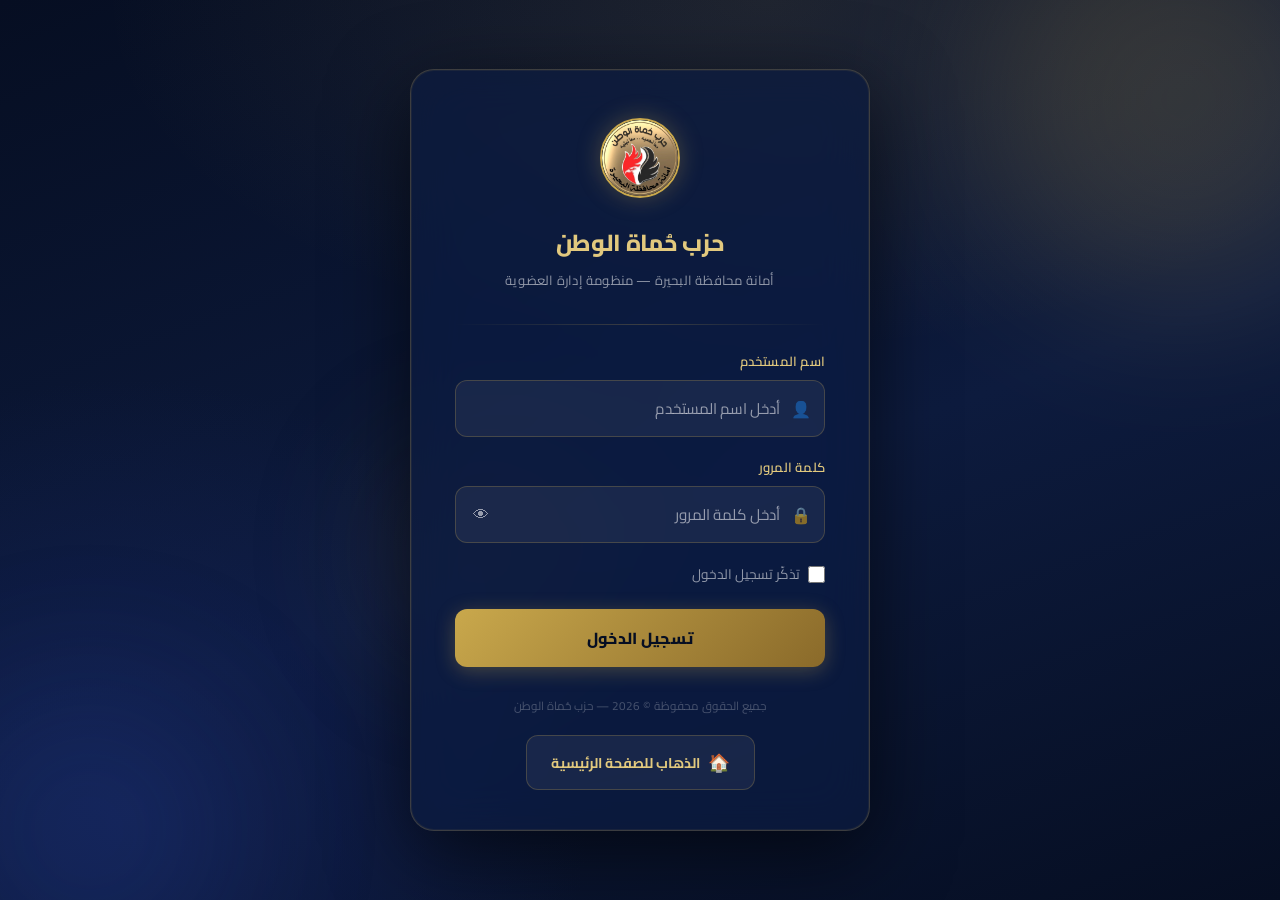
<file: public/login.html>
<!DOCTYPE html>
<html lang="ar" dir="rtl">
<head>
  <meta charset="UTF-8">
  <meta name="viewport" content="width=device-width, initial-scale=1.0">
  <title>تسجيل الدخول — حزب حُماة الوطن</title>
  <link rel="preconnect" href="https://fonts.googleapis.com">
  <link href="https://fonts.googleapis.com/css2?family=Cairo:wght@300;400;500;600;700;800;900&display=swap" rel="stylesheet">
  <style>
    *, *::before, *::after { box-sizing: border-box; margin: 0; padding: 0; }

    :root {
      --navy:        #0d1b3e;
      --navy-deep:   #060e22;
      --navy-mid:    #122050;
      --gold:        #c9a84c;
      --gold-light:  #e2c97e;
      --gold-dim:    #8a6a2a;
      --white:       #ffffff;
      --off-white:   #f4f1e8;
      --text-muted:  rgba(255,255,255,0.55);
      --border:      rgba(201,168,76,0.25);
      --input-bg:    rgba(255,255,255,0.06);
      --input-focus: rgba(201,168,76,0.15);
      --error:       #e74c3c;
      --success:     #27ae60;
    }

    html, body {
      height: 100%;
      font-family: 'Cairo', sans-serif;
    }

    body {
      background: var(--navy-deep);
      display: flex;
      align-items: center;
      justify-content: center;
      min-height: 100vh;
      overflow-y: auto;
      position: relative;
    }

    /* ---- Animated background ---- */
    .bg-layer {
      position: fixed; inset: 0; z-index: 0;
      background:
        radial-gradient(ellipse 80% 60% at 60% 0%, rgba(201,168,76,0.12) 0%, transparent 65%),
        radial-gradient(ellipse 60% 80% at 10% 90%, rgba(18,32,80,0.9) 0%, transparent 60%),
        linear-gradient(160deg, #060e22 0%, #0d1b3e 55%, #060e22 100%);
    }
    .bg-orb {
      position: fixed; border-radius: 50%; filter: blur(80px); opacity: 0.18; z-index: 0;
      animation: floatOrb 8s ease-in-out infinite alternate;
    }
    .bg-orb.o1 { width: 400px; height: 400px; background: var(--gold); top: -100px; right: -100px; animation-delay: 0s; }
    .bg-orb.o2 { width: 300px; height: 300px; background: #2a4caa; bottom: -80px; left: -60px; animation-delay: 3s; }
    .bg-orb.o3 { width: 200px; height: 200px; background: var(--gold-dim); top: 50%; left: 30%; animation-delay: 1.5s; }
    @keyframes floatOrb { from { transform: translate(0,0) scale(1); } to { transform: translate(20px, 30px) scale(1.1); } }

    /* ---- Login Card ---- */
    .login-card {
      position: relative; z-index: 10;
      background: rgba(13,27,62,0.75);
      backdrop-filter: blur(24px) saturate(1.4);
      -webkit-backdrop-filter: blur(24px) saturate(1.4);
      border: 1px solid var(--border);
      border-radius: 24px;
      padding: 48px 44px 40px;
      width: 100%;
      max-width: 460px;
      box-shadow: 0 24px 80px rgba(0,0,0,0.6), 0 0 0 1px rgba(201,168,76,0.08) inset;
      animation: cardIn 0.5s cubic-bezier(0.22,1,0.36,1) both;
    }
    @keyframes cardIn {
      from { opacity: 0; transform: translateY(32px) scale(0.97); }
      to   { opacity: 1; transform: translateY(0) scale(1); }
    }

    /* ---- Logo / Header ---- */
    .logo-wrap {
      text-align: center;
      margin-bottom: 32px;
    }
    .logo-img {
      width: 80px; height: 80px;
      border-radius: 50%;
      border: 2.5px solid var(--gold);
      object-fit: cover;
      margin-bottom: 14px;
      box-shadow: 0 0 24px rgba(201,168,76,0.3);
    }
    .logo-title {
      font-size: 1.45rem;
      font-weight: 800;
      color: var(--gold-light);
      letter-spacing: -0.3px;
      margin-bottom: 4px;
    }
    .logo-sub {
      font-size: 0.82rem;
      color: var(--text-muted);
      letter-spacing: 0.2px;
    }
    .divider {
      height: 1px;
      background: linear-gradient(to right, transparent, var(--border), transparent);
      margin: 24px 0;
    }

    /* ---- Form ---- */
    .form-label {
      display: block;
      font-size: 0.82rem;
      font-weight: 600;
      color: var(--gold-light);
      margin-bottom: 7px;
      letter-spacing: 0.2px;
    }
    .input-wrap {
      position: relative;
      margin-bottom: 18px;
    }
    .input-wrap .icon {
      position: absolute;
      right: 14px; top: 50%; transform: translateY(-50%);
      font-size: 1rem;
      color: var(--text-muted);
      pointer-events: none;
      transition: color 0.2s;
    }
    .input-wrap input {
      width: 100%;
      background: var(--input-bg);
      border: 1.5px solid var(--border);
      border-radius: 12px;
      padding: 13px 44px 13px 44px;
      font-family: 'Cairo', sans-serif;
      font-size: 0.95rem;
      color: var(--white);
      outline: none;
      transition: border-color 0.22s, background 0.22s, box-shadow 0.22s;
      direction: rtl;
    }
    .input-wrap input::placeholder { color: var(--text-muted); }
    .input-wrap input:focus {
      border-color: var(--gold);
      background: var(--input-focus);
      box-shadow: 0 0 0 3px rgba(201,168,76,0.12);
    }
    .input-wrap input:focus + .icon,
    .input-wrap:focus-within .icon { color: var(--gold); }

    .input-wrap .toggle-pw {
      position: absolute;
      left: 14px; top: 50%; transform: translateY(-50%);
      background: none; border: none;
      color: var(--text-muted);
      font-size: 1rem;
      cursor: pointer;
      padding: 4px;
      transition: color 0.2s;
    }
    .input-wrap .toggle-pw:hover { color: var(--gold-light); }

    .remember-row {
      display: flex;
      align-items: center;
      gap: 8px;
      margin-bottom: 22px;
    }
    .remember-row input[type="checkbox"] {
      width: 17px; height: 17px;
      accent-color: var(--gold);
      cursor: pointer;
    }
    .remember-row label {
      font-size: 0.85rem;
      color: var(--text-muted);
      cursor: pointer;
      user-select: none;
    }

    /* ---- Button ---- */
    .btn-login {
      width: 100%;
      padding: 14px;
      border-radius: 12px;
      border: none;
      background: linear-gradient(135deg, var(--gold) 0%, var(--gold-dim) 100%);
      color: var(--navy-deep);
      font-family: 'Cairo', sans-serif;
      font-size: 1rem;
      font-weight: 800;
      cursor: pointer;
      letter-spacing: 0.3px;
      transition: transform 0.15s, box-shadow 0.15s, filter 0.15s;
      box-shadow: 0 4px 20px rgba(201,168,76,0.3);
      position: relative; overflow: hidden;
    }
    .btn-login:hover {
      transform: translateY(-2px);
      box-shadow: 0 8px 28px rgba(201,168,76,0.4);
      filter: brightness(1.07);
    }
    .btn-login:active { transform: translateY(0); }
    .btn-login:disabled {
      opacity: 0.6; cursor: not-allowed; transform: none;
    }
    .btn-login .spinner {
      display: inline-block;
      width: 16px; height: 16px;
      border: 2.5px solid rgba(6,14,34,0.4);
      border-top-color: var(--navy-deep);
      border-radius: 50%;
      animation: spin 0.7s linear infinite;
      vertical-align: middle;
      margin-left: 8px;
    }
    @keyframes spin { to { transform: rotate(360deg); } }

    /* ---- Error message ---- */
    .login-error {
      background: rgba(231,76,60,0.1);
      border: 1px solid rgba(231,76,60,0.35);
      border-radius: 10px;
      padding: 11px 14px;
      color: #ff8a80;
      font-size: 0.87rem;
      margin-bottom: 16px;
      display: none;
      animation: shakeX 0.4s ease;
    }
    .login-error.show { display: block; }
    @keyframes shakeX {
      0%,100%{transform:translateX(0)} 20%{transform:translateX(-6px)} 40%{transform:translateX(6px)}
      60%{transform:translateX(-4px)} 80%{transform:translateX(4px)}
    }

    /* ---- Quick role cards ---- */
    .quick-access {
      margin-top: 28px;
    }
    .quick-label {
      font-size: 0.78rem;
      color: var(--text-muted);
      text-align: center;
      margin-bottom: 12px;
    }
    .role-cards {
      display: grid;
      grid-template-columns: 1fr 1fr;
      gap: 8px;
    }
    .role-card {
      background: rgba(255,255,255,0.04);
      border: 1px solid var(--border);
      border-radius: 10px;
      padding: 10px 12px;
      cursor: pointer;
      transition: background 0.2s, border-color 0.2s, transform 0.15s;
      text-align: right;
    }
    .role-card:hover {
      background: rgba(201,168,76,0.08);
      border-color: rgba(201,168,76,0.4);
      transform: translateY(-1px);
    }
    .role-card .rc-name {
      font-size: 0.82rem;
      font-weight: 700;
      color: var(--white);
      display: block;
    }
    .role-card .rc-cred {
      font-size: 0.73rem;
      color: var(--text-muted);
      display: block;
      margin-top: 2px;
    }
    .rc-badge {
      display: inline-block;
      padding: 2px 8px;
      border-radius: 20px;
      font-size: 0.65rem;
      font-weight: 700;
      margin-bottom: 5px;
    }
    .badge-admin    { background: rgba(201,168,76,0.2); color: var(--gold-light); border: 1px solid rgba(201,168,76,0.3); }
    .badge-editor   { background: rgba(52,152,219,0.2); color: #7ec8f5; border: 1px solid rgba(52,152,219,0.3); }
    .badge-reviewer { background: rgba(46,204,113,0.2); color: #7de8a8; border: 1px solid rgba(46,204,113,0.3); }
    .badge-viewer   { background: rgba(155,89,182,0.2); color: #c8a5e8; border: 1px solid rgba(155,89,182,0.3); }

    .footer-note {
      text-align: center;
      font-size: 0.73rem;
      color: rgba(255,255,255,0.25);
      margin-top: 28px;
    }

    @media (max-width: 480px) {
      .login-card { padding: 36px 22px 28px; margin: 16px; }
      .role-cards { grid-template-columns: 1fr; }
    }
  </style>
</head>
<body>
  <div class="bg-layer"></div>
  <div class="bg-orb o1"></div>
  <div class="bg-orb o2"></div>
  <div class="bg-orb o3"></div>

  <div class="login-card" role="main">
    <div class="logo-wrap" style="cursor:pointer" onclick="window.location.href='index.html'" title="الذهاب للصفحة الرئيسية">
      <img src="assets/badge.jpg" alt="شعار حزب حماة الوطن" class="logo-img" onerror="this.style.display='none'">
      <div class="logo-title">حزب حُماة الوطن</div>
      <div class="logo-sub">أمانة محافظة البحيرة — منظومة إدارة العضوية</div>
    </div>

    <div class="divider"></div>

    <form id="login-form" autocomplete="off" novalidate>
      <div class="login-error" id="login-error" role="alert"></div>

      <label class="form-label" for="inp-username">اسم المستخدم</label>
      <div class="input-wrap">
        <input type="text" id="inp-username" name="username"
               placeholder="أدخل اسم المستخدم" autocomplete="username" required>
        <span class="icon">👤</span>
      </div>

      <label class="form-label" for="inp-password">كلمة المرور</label>
      <div class="input-wrap">
        <input type="password" id="inp-password" name="password"
               placeholder="أدخل كلمة المرور" autocomplete="current-password" required>
        <span class="icon">🔒</span>
        <button type="button" class="toggle-pw" id="toggle-pw" title="إظهار / إخفاء كلمة المرور" aria-label="إظهار كلمة المرور">
          👁
        </button>
      </div>

      <div class="remember-row">
        <input type="checkbox" id="remember-me" name="remember">
        <label for="remember-me">تذكّر تسجيل الدخول</label>
      </div>

      <button type="submit" class="btn-login" id="btn-submit">
        تسجيل الدخول
      </button>
    </form>

    <p class="footer-note">جميع الحقوق محفوظة © 2026 — حزب حُماة الوطن</p>

    <div style="text-align:center; margin-top:18px;">
      <a href="index.html" style="display:inline-flex; align-items:center; gap:8px; color:var(--gold-light); background:rgba(255,255,255,0.06); border:1px solid var(--border); padding:10px 24px; border-radius:12px; font-size:0.88rem; font-weight:700; text-decoration:none; transition:all 0.25s ease; font-family:'Cairo',sans-serif;">
        <span style="font-size:1.1rem;">🏠</span>
        <span>الذهاب للصفحة الرئيسية</span>
      </a>
    </div>
  </div>

  <script>
    // Toggle password visibility
    const pwInput  = document.getElementById('inp-password');
    const togglePw = document.getElementById('toggle-pw');
    togglePw.addEventListener('click', () => {
      const show = pwInput.type === 'password';
      pwInput.type = show ? 'text' : 'password';
      togglePw.textContent = show ? '🙈' : '👁';
    });

    function showError(msg) {
      const el = document.getElementById('login-error');
      el.textContent = msg;
      el.classList.add('show');
    }
    function hideError() {
      document.getElementById('login-error').classList.remove('show');
    }

    function setLoading(on) {
      const btn = document.getElementById('btn-submit');
      btn.disabled = on;
      btn.innerHTML = on
        ? 'جارٍ التحقق... <span class="spinner"></span>'
        : 'تسجيل الدخول';
    }

    async function doLogin(username, password, remember) {
      hideError();
      setLoading(true);
      try {
        const res  = await fetch('/api/auth/login', {
          method: 'POST',
          headers: { 'Content-Type': 'application/json' },
          body: JSON.stringify({ username, password })
        });
        const data = await res.json();
        if (!data.success) {
          showError(data.error || 'اسم المستخدم أو كلمة المرور غير صحيحة');
          setLoading(false);
          return;
        }
        // Save token
        const storage = remember ? localStorage : sessionStorage;
        storage.setItem('haw_token', data.token);
        storage.setItem('haw_user',  JSON.stringify(data.user));
        // Redirect to main app
        window.location.href = 'app.html';
      } catch (err) {
        showError('تعذّر الاتصال بالخادم، يرجى إعادة المحاولة');
        setLoading(false);
      }
    }

    document.getElementById('login-form').addEventListener('submit', async (e) => {
      e.preventDefault();
      const username = document.getElementById('inp-username').value.trim();
      const password = document.getElementById('inp-password').value;
      const remember = document.getElementById('remember-me').checked;
      if (!username || !password) {
        showError('يرجى إدخال اسم المستخدم وكلمة المرور');
        return;
      }
      await doLogin(username, password, remember);
    });

    // If already logged in, redirect
    (function checkExisting() {
      const token = localStorage.getItem('haw_token') || sessionStorage.getItem('haw_token');
      if (token) {
        fetch('/api/auth/me', { headers: { 'Authorization': 'Bearer ' + token } })
          .then(r => r.json())
          .then(d => { if (d.success) window.location.href = 'app.html'; })
          .catch(() => {});
      }
    })();
  </script>
</body>
</html>
</file>
<file: public/style.css>
/* ==========================================================================
   حزب حماة الوطن - نظام استمارات العضوية وقاعدة البيانات
   Design System & Master Stylesheet
   ========================================================================== */

:root {
  --primary-gold: #c5a059;
  --primary-gold-hover: #b38e45;
  --primary-gold-light: #fbf7ee;
  --primary-gold-border: #e6d3a3;
  --navy-dark: #0f172a;
  --navy-slate: #1e293b;
  --navy-light: #334155;
  --crimson-red: #c53030;
  --crimson-light: #fee2e2;
  --accent-green: #059669;
  --accent-green-light: #d1fae5;
  --bg-page: #f8fafc;
  --bg-card: #ffffff;
  --text-main: #1e293b;
  --text-muted: #64748b;
  --text-light: #94a3b8;
  --border-color: #cbd5e1;
  --border-light: #e2e8f0;
  --shadow-sm: 0 1px 3px rgba(0, 0, 0, 0.08);
  --shadow-md: 0 4px 6px -1px rgba(0, 0, 0, 0.1), 0 2px 4px -1px rgba(0, 0, 0, 0.06);
  --shadow-lg: 0 10px 15px -3px rgba(0, 0, 0, 0.1), 0 4px 6px -2px rgba(0, 0, 0, 0.05);
  --radius-sm: 6px;
  --radius-md: 10px;
  --radius-lg: 16px;
  --font-arabic: 'Tajawal', 'Cairo', -apple-system, BlinkMacSystemFont, 'Segoe UI', Roboto, sans-serif;
  --font-headings: 'Cairo', 'Tajawal', sans-serif;
}

/* Reset & Base Setup */
*, *::before, *::after {
  box-sizing: border-box;
  margin: 0;
  padding: 0;
}

html {
  direction: rtl;
  font-size: 15px;
  scroll-behavior: smooth;
}

body {
  font-family: var(--font-arabic);
  background-color: var(--bg-page);
  color: var(--text-main);
  line-height: 1.6;
  min-height: 100vh;
  display: flex;
  flex-direction: column;
}

/* ==========================================================================
   Header & App Navigation
   ========================================================================== */
.app-header {
  background: linear-gradient(135deg, var(--navy-dark) 0%, #172554 100%);
  color: #ffffff;
  box-shadow: 0 4px 20px rgba(0, 0, 0, 0.15);
  position: sticky;
  top: 0;
  z-index: 100;
  border-bottom: 3px solid var(--primary-gold);
}

.header-container {
  max-width: 1350px;
  margin: 0 auto;
  padding: 0.75rem 1.5rem;
  display: flex;
  align-items: center;
  justify-content: space-between;
  gap: 1.5rem;
  flex-wrap: wrap;
}

.brand-box {
  display: flex;
  align-items: center;
  gap: 1rem;
}

.header-badge-img {
  width: 58px;
  height: 58px;
  border-radius: 50%;
  box-shadow: 0 0 15px rgba(197, 160, 89, 0.4);
  border: 2px solid var(--primary-gold);
  object-fit: cover;
  transition: transform 0.3s ease;
}

.header-badge-img:hover {
  transform: scale(1.05) rotate(5deg);
}

.brand-text h1 {
  font-family: var(--font-headings);
  font-size: 1.35rem;
  font-weight: 800;
  color: #ffffff;
  letter-spacing: -0.3px;
  margin-bottom: 2px;
}

.brand-text .slogan {
  font-size: 0.85rem;
  color: var(--primary-gold);
  font-weight: 600;
}

/* Nav Tabs */
.nav-tabs {
  display: flex;
  align-items: center;
  gap: 0.5rem;
  background: rgba(255, 255, 255, 0.08);
  padding: 0.35rem;
  border-radius: var(--radius-md);
  border: 1px solid rgba(255, 255, 255, 0.1);
}

.nav-tab {
  display: inline-flex;
  align-items: center;
  gap: 0.5rem;
  padding: 0.55rem 1rem;
  background: transparent;
  border: none;
  color: #e2e8f0;
  font-family: var(--font-arabic);
  font-size: 0.95rem;
  font-weight: 600;
  border-radius: var(--radius-sm);
  cursor: pointer;
  transition: all 0.2s ease;
  text-decoration: none;
}

.nav-tab:hover {
  color: #ffffff;
  background: rgba(255, 255, 255, 0.12);
}

.nav-tab.active {
  background: var(--primary-gold);
  color: var(--navy-dark);
  font-weight: 700;
  box-shadow: 0 2px 8px rgba(197, 160, 89, 0.35);
}

.badge-count {
  background: var(--crimson-red);
  color: #ffffff;
  font-size: 0.75rem;
  font-weight: 800;
  padding: 0.1rem 0.5rem;
  border-radius: 999px;
  margin-right: 0.25rem;
}

.nav-tab.active .badge-count {
  background: var(--navy-dark);
  color: #ffffff;
}

.header-actions {
  display: flex;
  align-items: center;
  gap: 0.75rem;
}

.btn-home-icon {
  background: rgba(255, 255, 255, 0.1);
  border: 2px solid rgba(255, 255, 255, 0.25);
  color: #fff;
  font-size: 1.2rem;
  width: 42px;
  height: 42px;
  border-radius: 50%;
  cursor: pointer;
  display: flex;
  align-items: center;
  justify-content: center;
  transition: all 0.25s ease;
  flex-shrink: 0;
}

.btn-home-icon:hover {
  background: var(--primary-gold);
  border-color: var(--primary-gold);
  color: var(--navy-dark);
  transform: scale(1.1);
  box-shadow: 0 4px 15px rgba(197, 160, 89, 0.4);
}

/* ==========================================================================
   Buttons & UI Elements
   ========================================================================== */
.btn {
  display: inline-flex;
  align-items: center;
  justify-content: center;
  gap: 0.5rem;
  padding: 0.55rem 1.25rem;
  font-family: var(--font-arabic);
  font-size: 0.95rem;
  font-weight: 700;
  border-radius: var(--radius-sm);
  cursor: pointer;
  transition: all 0.2s ease;
  border: 1px solid transparent;
  text-decoration: none;
}

.btn-primary {
  background: var(--primary-gold);
  color: var(--navy-dark);
}

.btn-primary:hover {
  background: var(--primary-gold-hover);
  box-shadow: 0 4px 12px rgba(197, 160, 89, 0.3);
}

.btn-success {
  background: #059669;
  color: #ffffff;
}

.btn-success:hover {
  background: #047857;
  box-shadow: 0 4px 12px rgba(5, 150, 105, 0.3);
}

.btn-secondary {
  background: var(--navy-slate);
  color: #ffffff;
}

.btn-secondary:hover {
  background: var(--navy-dark);
}

.btn-outline {
  background: transparent;
  border-color: rgba(255, 255, 255, 0.3);
  color: #ffffff;
}

.btn-outline:hover {
  background: rgba(255, 255, 255, 0.15);
  border-color: #ffffff;
}

.btn-excel {
  background: #107c41;
  color: #ffffff;
}

.btn-excel:hover {
  background: #0e6837;
  box-shadow: 0 4px 12px rgba(16, 124, 65, 0.25);
}

.btn-danger {
  background: var(--crimson-red);
  color: #ffffff;
}

.btn-danger:hover {
  background: #991b1b;
}

.btn-sm {
  padding: 0.35rem 0.75rem;
  font-size: 0.85rem;
}

.btn-lg {
  padding: 0.85rem 1.75rem;
  font-size: 1.05rem;
}

/* ==========================================================================
   Main Content Layout & Tabs
   ========================================================================== */
.main-content {
  flex: 1;
  max-width: 1350px;
  width: 100%;
  margin: 0 auto;
  padding: 2rem 1.5rem;
}

.tab-pane {
  display: none;
}

.tab-pane.active {
  display: block;
  animation: fadeIn 0.3s ease-out;
}

@keyframes fadeIn {
  from { opacity: 0; transform: translateY(6px); }
  to { opacity: 1; transform: translateY(0); }
}

/* ==========================================================================
   Form Styles (استمارة طلب العضوية)
   ========================================================================== */
.form-wrapper {
  max-width: 960px;
  margin: 0 auto;
}

.form-title-card {
  background: #ffffff;
  border-radius: var(--radius-lg);
  padding: 1.75rem 2rem;
  margin-bottom: 2rem;
  box-shadow: var(--shadow-md);
  border: 1px solid var(--primary-gold-border);
  display: flex;
  align-items: center;
  justify-content: space-between;
  gap: 1.5rem;
  position: relative;
  overflow: hidden;
}

.form-title-card::after {
  content: '';
  position: absolute;
  top: 0;
  right: 0;
  left: 0;
  height: 5px;
  background: linear-gradient(90deg, var(--crimson-red), var(--primary-gold), var(--navy-dark));
}

.title-decor-badge .badge-form-top {
  width: 85px;
  height: 85px;
  border-radius: 50%;
  border: 3px solid var(--primary-gold);
  box-shadow: 0 4px 12px rgba(197, 160, 89, 0.3);
  object-fit: cover;
}

.title-details h2 {
  font-family: var(--font-headings);
  font-size: 1.85rem;
  font-weight: 800;
  color: var(--navy-dark);
  margin-bottom: 0.25rem;
}

.party-subhead {
  font-size: 0.95rem;
  font-weight: 700;
  color: var(--primary-gold-hover);
}

.party-motto {
  font-size: 0.9rem;
  color: var(--text-muted);
  font-style: italic;
}

.form-meta-tag {
  background: var(--primary-gold-light);
  border: 1px dashed var(--primary-gold);
  padding: 0.75rem 1.25rem;
  border-radius: var(--radius-md);
  text-align: center;
}

.meta-label {
  display: block;
  font-size: 0.8rem;
  color: var(--text-muted);
}

.meta-number {
  font-family: monospace;
  font-size: 1.05rem;
  font-weight: 700;
  color: var(--navy-dark);
}

/* Membership Type Selector Card (جديد / تجديد) */
.membership-type-selector-card {
  background: #ffffff;
  border-radius: var(--radius-lg);
  padding: 1.5rem 2rem;
  margin-bottom: 1.75rem;
  box-shadow: var(--shadow-md);
  border: 2px solid var(--primary-gold);
}

.selector-header h3 {
  font-family: var(--font-headings);
  font-size: 1.25rem;
  font-weight: 800;
  color: var(--navy-dark);
  margin-bottom: 0.25rem;
}

.selector-header p {
  color: var(--text-muted);
  font-size: 0.9rem;
  margin-bottom: 1.25rem;
}

.mode-options-grid {
  display: grid;
  grid-template-columns: 1fr 1fr;
  gap: 1.25rem;
}

.mode-option-card {
  position: relative;
  border: 2px solid var(--border-color);
  border-radius: var(--radius-md);
  padding: 1.25rem 1.5rem;
  cursor: pointer;
  background: var(--bg-page);
  transition: all 0.25s ease;
  display: block;
}

.mode-option-card input[type="radio"] {
  position: absolute;
  opacity: 0;
  width: 0;
  height: 0;
}

.mode-content {
  display: flex;
  align-items: center;
  gap: 1rem;
}

.mode-icon {
  font-size: 2.2rem;
  background: #ffffff;
  width: 55px;
  height: 55px;
  display: flex;
  align-items: center;
  justify-content: center;
  border-radius: 50%;
  box-shadow: var(--shadow-sm);
  border: 1px solid var(--border-light);
  flex-shrink: 0;
}

.mode-text strong {
  display: block;
  font-size: 1.05rem;
  color: var(--navy-dark);
  margin-bottom: 0.2rem;
}

.mode-text p {
  font-size: 0.85rem;
  color: var(--text-muted);
  line-height: 1.4;
  margin: 0;
}

.mode-option-card:hover {
  border-color: var(--primary-gold);
  transform: translateY(-2px);
  box-shadow: var(--shadow-sm);
}

.mode-option-card.active {
  border-color: var(--primary-gold);
  background: var(--primary-gold-light);
  box-shadow: 0 4px 15px rgba(197, 160, 89, 0.25);
}

.mode-option-card.active .mode-text strong {
  color: var(--navy-dark);
  font-weight: 800;
}

.mode-option-card.active .mode-icon {
  border-color: var(--primary-gold);
  transform: scale(1.05);
}

/* Renewal Search Box */
.renewal-search-container {
  margin-top: 1.5rem;
  padding-top: 1.5rem;
  border-top: 2px dashed var(--primary-gold-border);
  animation: fadeIn 0.3s ease-out;
}

.renewal-search-inner label {
  display: block;
  font-size: 1rem;
  color: var(--navy-dark);
  margin-bottom: 0.75rem;
}

.search-input-group {
  display: flex;
  gap: 0.75rem;
}

.search-input-group input {
  flex: 1;
  font-size: 1.05rem;
  padding: 0.75rem 1rem;
  border-radius: var(--radius-md);
  border: 2px solid var(--primary-gold);
}

.search-dropdown-results {
  background: #ffffff;
  border: 1.5px solid var(--primary-gold);
  border-radius: var(--radius-md);
  margin-top: 0.5rem;
  max-height: 250px;
  overflow-y: auto;
  box-shadow: var(--shadow-lg);
}

.dropdown-result-item {
  padding: 0.85rem 1.25rem;
  border-bottom: 1px solid var(--border-light);
  cursor: pointer;
  display: flex;
  align-items: center;
  justify-content: space-between;
  transition: background 0.2s;
}

.dropdown-result-item:hover {
  background: var(--primary-gold-light);
}

.dropdown-result-item strong {
  color: var(--navy-dark);
}

.dropdown-result-item .item-meta {
  font-size: 0.85rem;
  color: var(--text-muted);
}

.renew-alert-box {
  margin-top: 1rem;
  padding: 0.9rem 1.25rem;
  border-radius: var(--radius-md);
  font-weight: 700;
  font-size: 0.95rem;
  display: flex;
  align-items: center;
  gap: 0.75rem;
}

.renew-alert-box.success {
  background: #ecfdf5;
  color: #065f46;
  border: 1.5px solid #a7f3d0;
}

.renew-alert-box.error {
  background: #fef2f2;
  color: #991b1b;
  border: 1.5px solid #fecaca;
}

/* Sections Inside Form */
.official-form {
  display: flex;
  flex-direction: column;
  gap: 1.75rem;
}

.form-section {
  background: #ffffff;
  border-radius: var(--radius-lg);
  padding: 1.75rem 2rem;
  box-shadow: var(--shadow-sm);
  border: 1px solid var(--border-light);
}

.section-header {
  display: flex;
  align-items: center;
  gap: 0.75rem;
  margin-bottom: 1.25rem;
  padding-bottom: 0.75rem;
  border-bottom: 2px solid var(--bg-page);
}

.section-num {
  display: inline-flex;
  align-items: center;
  justify-content: center;
  width: 32px;
  height: 32px;
  background: var(--navy-dark);
  color: var(--primary-gold);
  border-radius: 50%;
  font-weight: 800;
  font-size: 1.1rem;
}

.section-header h3 {
  font-family: var(--font-headings);
  font-size: 1.25rem;
  font-weight: 700;
  color: var(--navy-dark);
}

.section-desc {
  font-size: 0.9rem;
  color: var(--text-muted);
  margin-bottom: 1.25rem;
}

/* Grids & Inputs */
.grid-2-cols {
  display: grid;
  grid-template-columns: repeat(2, 1fr);
  gap: 1.25rem 1.5rem;
}

.grid-2-subcols {
  display: grid;
  grid-template-columns: 1fr 1fr;
  gap: 0.75rem;
}

.form-group {
  display: flex;
  flex-direction: column;
  gap: 0.4rem;
}

.form-group.full-width {
  grid-column: 1 / -1;
}

.form-group label {
  font-weight: 700;
  font-size: 0.95rem;
  color: var(--navy-slate);
}

.form-group.required label::after {
  content: " *";
  color: var(--crimson-red);
}

.field-hint {
  font-size: 0.8rem;
  color: var(--text-muted);
  margin-top: 2px;
}

input[type="text"],
input[type="email"],
input[type="date"],
input[type="tel"],
select,
textarea {
  width: 100%;
  padding: 0.65rem 0.9rem;
  font-family: var(--font-arabic);
  font-size: 0.95rem;
  color: var(--text-main);
  background-color: #ffffff;
  border: 1.5px solid var(--border-color);
  border-radius: var(--radius-sm);
  transition: border-color 0.2s, box-shadow 0.2s;
  outline: none;
}

input[type="text"]:focus,
input[type="email"]:focus,
input[type="date"]:focus,
input[type="tel"]:focus,
select:focus,
textarea:focus {
  border-color: var(--primary-gold);
  box-shadow: 0 0 0 3px rgba(197, 160, 89, 0.2);
}

.ltr-input {
  text-align: left;
  direction: ltr;
}

/* ==========================================================================
   Combobox Component Styles
   ========================================================================== */
.combobox-wrapper {
  position: relative;
  width: 100%;
}

.combobox-input-group {
  position: relative;
  display: flex;
  align-items: center;
  width: 100%;
}

.combobox-input {
  width: 100%;
  padding-left: 2.8rem !important; /* Space for the toggle button in RTL */
}

.combobox-toggle-btn {
  position: absolute;
  left: 6px;
  top: 50%;
  transform: translateY(-50%);
  background: #f1f5f9;
  border: 1px solid var(--border-color);
  border-radius: var(--radius-sm);
  color: var(--navy-slate);
  width: 32px;
  height: 32px;
  display: flex;
  align-items: center;
  justify-content: center;
  cursor: pointer;
  transition: all 0.2s ease;
  z-index: 2;
  padding: 0;
}

.combobox-toggle-btn:hover {
  background: var(--primary-gold-light);
  border-color: var(--primary-gold);
  color: var(--primary-gold-hover);
  transform: translateY(-50%) scale(1.05);
}

.combobox-dropdown {
  position: absolute;
  top: calc(100% + 4px);
  left: 0;
  right: 0;
  background: #ffffff;
  border: 1.5px solid var(--primary-gold-border);
  border-radius: var(--radius-md);
  box-shadow: 0 10px 25px -5px rgba(0, 0, 0, 0.15), 0 8px 10px -6px rgba(0, 0, 0, 0.1);
  max-height: 250px;
  overflow-y: auto;
  z-index: 1050;
  animation: comboboxPop 0.18s ease-out;
}

@keyframes comboboxPop {
  from {
    opacity: 0;
    transform: translateY(-8px);
  }
  to {
    opacity: 1;
    transform: translateY(0);
  }
}

.combobox-header {
  padding: 0.5rem 0.85rem;
  background: var(--primary-gold-light);
  border-bottom: 1px solid var(--primary-gold-border);
  font-size: 0.8rem;
  font-weight: 700;
  color: var(--navy-dark);
  display: flex;
  align-items: center;
  justify-content: space-between;
  position: sticky;
  top: 0;
  z-index: 2;
}

.combobox-list {
  list-style: none;
  margin: 0;
  padding: 6px;
}

.combobox-item {
  padding: 0.6rem 0.85rem;
  font-size: 0.95rem;
  color: var(--text-main);
  border-radius: var(--radius-sm);
  cursor: pointer;
  display: flex;
  align-items: center;
  justify-content: space-between;
  transition: all 0.15s ease;
  margin-bottom: 2px;
}

.combobox-item:hover,
.combobox-item.active {
  background-color: var(--primary-gold-light);
  color: var(--navy-dark);
  font-weight: 700;
  padding-right: 1.15rem;
}

.combobox-item.selected {
  background-color: #f0fdf4;
  color: #059669;
  font-weight: 700;
}

.combobox-item .item-badge {
  font-size: 0.75rem;
  padding: 2px 7px;
  background: rgba(197, 160, 89, 0.18);
  color: var(--navy-slate);
  border-radius: 4px;
}

.combobox-empty {
  padding: 0.9rem;
  text-align: center;
  color: var(--text-muted);
  font-size: 0.9rem;
}

/* Activities Grid */
.activities-grid {
  display: grid;
  grid-template-columns: repeat(auto-fill, minmax(135px, 1fr));
  gap: 0.85rem;
}

.activity-card {
  position: relative;
  cursor: pointer;
}

.activity-card input[type="checkbox"] {
  position: absolute;
  opacity: 0;
  width: 0;
  height: 0;
}

.card-box {
  display: flex;
  flex-direction: column;
  align-items: center;
  justify-content: center;
  gap: 0.5rem;
  padding: 1rem 0.75rem;
  background: var(--bg-page);
  border: 2px solid var(--border-light);
  border-radius: var(--radius-md);
  text-align: center;
  transition: all 0.2s ease;
}

.act-icon {
  font-size: 1.5rem;
}

.act-title {
  font-weight: 700;
  font-size: 0.95rem;
  color: var(--navy-slate);
}

.activity-card:hover .card-box {
  border-color: var(--primary-gold);
  transform: translateY(-2px);
}

.activity-card input[type="checkbox"]:checked + .card-box {
  background: var(--primary-gold-light);
  border-color: var(--primary-gold);
  box-shadow: 0 4px 10px rgba(197, 160, 89, 0.25);
}

.activity-card input[type="checkbox"]:checked + .card-box .act-title {
  color: var(--navy-dark);
  font-weight: 800;
}

/* Conditional Questions */
.conditional-block {
  padding: 0.75rem 0;
}

.radio-question {
  display: flex;
  align-items: center;
  justify-content: space-between;
  gap: 1rem;
  flex-wrap: wrap;
}

.q-title {
  font-weight: 700;
  font-size: 1rem;
  color: var(--navy-dark);
}

.radio-options {
  display: flex;
  gap: 1.5rem;
}

.radio-label {
  display: inline-flex;
  align-items: center;
  gap: 0.4rem;
  font-weight: 700;
  cursor: pointer;
}

.sub-fields-box {
  background: var(--bg-page);
  padding: 1.25rem;
  border-radius: var(--radius-md);
  border: 1px dashed var(--primary-gold);
  margin-top: 1rem;
  animation: fadeIn 0.3s ease-out;
}

.sub-fields-box.hidden {
  display: none;
}

.sub-instruction {
  font-weight: 700;
  font-size: 0.9rem;
  color: var(--primary-gold-hover);
  margin-bottom: 0.85rem;
}

.inline-numbered {
  display: flex;
  flex-direction: row;
  align-items: center;
  gap: 0.5rem;
}

.item-num {
  font-weight: 800;
  color: var(--navy-dark);
  min-width: 24px;
}

.section-divider {
  border: none;
  border-top: 1px solid var(--border-light);
  margin: 1.25rem 0;
}

.election-entities-wrap {
  display: flex;
  flex-wrap: wrap;
  align-items: center;
  gap: 0.85rem 1.25rem;
  margin-bottom: 1rem;
}

.check-inline {
  display: inline-flex;
  align-items: center;
  gap: 0.4rem;
  cursor: pointer;
  font-weight: 600;
}

.small-text-input {
  max-width: 220px;
}

/* Upload Section */
.upload-card {
  border: 2px dashed var(--border-color);
  border-radius: var(--radius-md);
  padding: 1.25rem;
  display: flex;
  align-items: center;
  justify-content: space-between;
  gap: 1rem;
  background: var(--bg-page);
}

.upload-info h4 {
  font-size: 1rem;
  font-weight: 700;
  color: var(--navy-dark);
}

.upload-info p {
  font-size: 0.8rem;
  color: var(--text-muted);
}

.file-input-hidden {
  display: none;
}

.btn-file {
  display: inline-block;
  background: #ffffff;
  border: 1.5px solid var(--border-color);
  padding: 0.45rem 0.9rem;
  border-radius: var(--radius-sm);
  font-size: 0.85rem;
  font-weight: 700;
  cursor: pointer;
  transition: all 0.2s ease;
}

.btn-file:hover {
  border-color: var(--primary-gold);
  background: var(--primary-gold-light);
}

.preview-box {
  width: 65px;
  height: 65px;
  border-radius: var(--radius-sm);
  border: 1px solid var(--border-color);
  overflow: hidden;
  margin-top: 0.5rem;
  background: #ffffff;
}

.preview-box img {
  width: 100%;
  height: 100%;
  object-fit: cover;
}

.id-card-preview {
  width: 100px;
  height: 65px;
}

/* Pledge Section */
.pledge-section {
  background: linear-gradient(180deg, #ffffff 0%, var(--primary-gold-light) 100%);
  border: 2px solid var(--primary-gold-border);
}

.pledge-header {
  display: flex;
  align-items: center;
  gap: 0.5rem;
  margin-bottom: 0.85rem;
}

.pledge-header h3 {
  font-family: var(--font-headings);
  font-size: 1.35rem;
  font-weight: 800;
  color: var(--crimson-red);
}

.official-pledge-text {
  background: #ffffff;
  padding: 1.25rem 1.5rem;
  border-radius: var(--radius-md);
  border-right: 4px solid var(--primary-gold);
  box-shadow: var(--shadow-sm);
  margin-bottom: 1.25rem;
  font-size: 1.05rem;
  line-height: 1.8;
  color: var(--navy-dark);
}

.pledge-signatures-grid {
  display: grid;
  grid-template-columns: 1fr 1fr;
  gap: 1.5rem;
  padding: 1rem 0;
  border-bottom: 1px solid var(--primary-gold-border);
}

.sig-row {
  display: flex;
  align-items: center;
  gap: 0.75rem;
  margin-bottom: 0.75rem;
}

.sig-title {
  font-weight: 800;
  min-width: 80px;
  color: var(--navy-dark);
}

.check-pledge {
  display: inline-flex;
  align-items: center;
  gap: 0.5rem;
  font-weight: 700;
  color: #059669;
  cursor: pointer;
}

.official-footer-note {
  display: flex;
  align-items: center;
  justify-content: space-between;
  margin-top: 1rem;
  flex-wrap: wrap;
  gap: 1rem;
}

.officer-box {
  display: flex;
  flex-direction: column;
  gap: 0.25rem;
}

.note-attachments {
  font-weight: 700;
  font-size: 0.85rem;
  color: var(--crimson-red);
}

.officer-sign {
  font-weight: 700;
  font-size: 0.9rem;
  color: var(--navy-slate);
}

.party-seal-text {
  font-family: var(--font-headings);
  font-weight: 800;
  color: var(--primary-gold-hover);
  font-size: 1.05rem;
}

/* Actions Bar */
.form-actions-bar {
  display: flex;
  align-items: center;
  justify-content: center;
  gap: 1rem;
  padding: 1.5rem 0;
  flex-wrap: wrap;
}

/* ==========================================================================
   Database & Dashboard Table Styles
   ========================================================================== */
.database-wrapper {
  display: flex;
  flex-direction: column;
  gap: 1.5rem;
}

.db-header-card {
  background: #ffffff;
  border-radius: var(--radius-lg);
  padding: 1.5rem 2rem;
  box-shadow: var(--shadow-sm);
  display: flex;
  align-items: center;
  justify-content: space-between;
  gap: 1.5rem;
  flex-wrap: wrap;
  border: 1px solid var(--border-light);
}

.db-title-area h2 {
  font-family: var(--font-headings);
  font-size: 1.6rem;
  font-weight: 800;
  color: var(--navy-dark);
}

.db-title-area p {
  color: var(--text-muted);
  font-size: 0.9rem;
}

.db-actions-area {
  display: flex;
  align-items: center;
  gap: 0.75rem;
}

.filter-card {
  background: #ffffff;
  border-radius: var(--radius-lg);
  padding: 1.25rem 1.5rem;
  box-shadow: var(--shadow-sm);
  border: 1px solid var(--border-light);
  display: flex;
  flex-direction: column;
  gap: 1rem;
}

.search-box {
  position: relative;
  width: 100%;
}

.search-box input {
  padding-right: 2.75rem;
  font-size: 1rem;
  border-radius: var(--radius-md);
}

.search-icon {
  position: absolute;
  right: 1rem;
  top: 50%;
  transform: translateY(-50%);
  font-size: 1.1rem;
  color: var(--text-muted);
}

.filter-dropdowns {
  display: flex;
  align-items: center;
  gap: 1rem;
  flex-wrap: wrap;
}

.filter-item {
  display: flex;
  align-items: center;
  gap: 0.5rem;
}

.filter-item label {
  font-size: 0.85rem;
  font-weight: 700;
  color: var(--text-muted);
  white-space: nowrap;
}

.filter-item select {
  padding: 0.45rem 0.85rem;
  font-size: 0.9rem;
  min-width: 150px;
}

/* Table */
.table-container {
  background: #ffffff;
  border-radius: var(--radius-lg);
  box-shadow: var(--shadow-sm);
  border: 1px solid var(--border-light);
  overflow-x: auto;
}

.members-table {
  width: 100%;
  border-collapse: collapse;
  text-align: right;
}

.members-table th {
  background: var(--navy-dark);
  color: #ffffff;
  font-family: var(--font-headings);
  font-weight: 700;
  font-size: 0.9rem;
  padding: 0.9rem 1rem;
  white-space: nowrap;
}

.members-table td {
  padding: 0.85rem 1rem;
  border-bottom: 1px solid var(--border-light);
  font-size: 0.9rem;
  vertical-align: middle;
}

.members-table tbody tr:hover {
  background-color: var(--primary-gold-light);
}

.member-name-cell {
  font-weight: 700;
  color: var(--navy-dark);
}

.member-code-tag {
  font-family: monospace;
  font-size: 0.8rem;
  background: #f1f5f9;
  padding: 0.2rem 0.5rem;
  border-radius: 4px;
  color: var(--navy-slate);
  font-weight: 700;
}

.status-badge {
  display: inline-block;
  padding: 0.25rem 0.65rem;
  border-radius: 999px;
  font-size: 0.75rem;
  font-weight: 700;
}

.status-معتمد, .status-مقبول {
  background: var(--accent-green-light);
  color: var(--accent-green);
}

.status-قيد-المراجعة {
  background: #fef3c7;
  color: #d97706;
}

.status-مرفوض {
  background: var(--crimson-light);
  color: var(--crimson-red);
}

.actions-cell {
  display: flex;
  align-items: center;
  gap: 0.4rem;
}

.act-tag {
  display: inline-block;
  background: #e0f2fe;
  color: #0369a1;
  font-size: 0.75rem;
  padding: 0.15rem 0.45rem;
  border-radius: 4px;
  margin: 1px;
}

/* Empty & Loading States */
.loading-state, .empty-state {
  text-align: center;
  padding: 3rem 1.5rem;
  color: var(--text-muted);
}

.empty-icon {
  font-size: 3rem;
  display: block;
  margin-bottom: 0.5rem;
}

.spinner {
  width: 40px;
  height: 40px;
  border: 4px solid var(--border-light);
  border-top-color: var(--primary-gold);
  border-radius: 50%;
  animation: spin 0.8s linear infinite;
  margin: 0 auto 1rem;
}

@keyframes spin {
  to { transform: rotate(360deg); }
}

/* ==========================================================================
   Stats Dashboard
   ========================================================================== */
.stats-wrapper {
  display: flex;
  flex-direction: column;
  gap: 1.5rem;
}

.stats-cards-grid {
  display: grid;
  grid-template-columns: repeat(auto-fit, minmax(220px, 1fr));
  gap: 1.25rem;
}

.stat-card {
  background: #ffffff;
  padding: 1.5rem;
  border-radius: var(--radius-lg);
  box-shadow: var(--shadow-sm);
  border: 1px solid var(--border-light);
  display: flex;
  align-items: center;
  gap: 1.25rem;
}

.stat-icon {
  font-size: 2.25rem;
  padding: 0.75rem;
  border-radius: var(--radius-md);
  background: var(--bg-page);
}

.stat-info .stat-label {
  font-size: 0.85rem;
  color: var(--text-muted);
  font-weight: 600;
}

.stat-info h3 {
  font-size: 1.85rem;
  font-weight: 800;
  color: var(--navy-dark);
  font-family: var(--font-headings);
}

.stat-gold { border-top: 4px solid var(--primary-gold); }
.stat-green { border-top: 4px solid var(--accent-green); }
.stat-yellow { border-top: 4px solid #f59e0b; }
.stat-blue { border-top: 4px solid #2563eb; }

.stats-section-card {
  background: #ffffff;
  padding: 1.75rem 2rem;
  border-radius: var(--radius-lg);
  box-shadow: var(--shadow-sm);
  border: 1px solid var(--border-light);
}

.stats-section-card h3 {
  font-family: var(--font-headings);
  font-size: 1.25rem;
  font-weight: 700;
  margin-bottom: 1.25rem;
  color: var(--navy-dark);
}

.activities-stats-bars {
  display: grid;
  grid-template-columns: repeat(auto-fit, minmax(280px, 1fr));
  gap: 1rem;
}

.stat-bar-item {
  background: var(--bg-page);
  padding: 0.85rem 1rem;
  border-radius: var(--radius-md);
}

.bar-header {
  display: flex;
  justify-content: space-between;
  font-weight: 700;
  font-size: 0.9rem;
  margin-bottom: 0.4rem;
}

.bar-progress-bg {
  width: 100%;
  height: 8px;
  background: var(--border-light);
  border-radius: 999px;
  overflow: hidden;
}

.bar-progress-fill {
  height: 100%;
  background: linear-gradient(90deg, var(--primary-gold), #eab308);
  border-radius: 999px;
  transition: width 0.6s ease;
}

/* ==========================================================================
   Modal Dialog
   ========================================================================== */
.modal-dialog {
  border: none;
  border-radius: var(--radius-lg);
  box-shadow: 0 20px 25px -5px rgba(0, 0, 0, 0.2), 0 10px 10px -5px rgba(0, 0, 0, 0.04);
  max-width: 750px;
  width: 90%;
  margin: auto;
  padding: 0;
  background: #ffffff;
}

.modal-dialog::backdrop {
  background: rgba(15, 23, 42, 0.6);
  backdrop-filter: blur(4px);
}

.modal-content {
  display: flex;
  flex-direction: column;
}

.modal-header {
  display: flex;
  align-items: center;
  justify-content: space-between;
  padding: 1.25rem 1.5rem;
  background: var(--navy-dark);
  color: #ffffff;
  border-bottom: 3px solid var(--primary-gold);
}

.modal-header h3 {
  font-family: var(--font-headings);
  font-size: 1.2rem;
}

.modal-close {
  background: transparent;
  border: none;
  color: #ffffff;
  font-size: 1.5rem;
  cursor: pointer;
}

.modal-body {
  padding: 1.5rem;
  max-height: 70vh;
  overflow-y: auto;
}

.modal-footer {
  padding: 1rem 1.5rem;
  background: var(--bg-page);
  border-top: 1px solid var(--border-light);
  display: flex;
  justify-content: flex-end;
  gap: 0.75rem;
}

/* Toast */
.toast {
  position: fixed;
  bottom: 2rem;
  left: 2rem;
  background: var(--navy-dark);
  color: #ffffff;
  padding: 0.85rem 1.5rem;
  border-radius: var(--radius-md);
  box-shadow: var(--shadow-lg);
  border-right: 4px solid var(--primary-gold);
  z-index: 9999;
  font-weight: 700;
  animation: slideUp 0.3s ease-out;
}

.toast.hidden {
  display: none;
}

@keyframes slideUp {
  from { transform: translateY(20px); opacity: 0; }
  to { transform: translateY(0); opacity: 1; }
}

/* ==========================================================================
   PRINTABLE A4 OFFICIAL REPLICA SHEET
   (Pixel-perfect match to the physical form Image 2)
   ========================================================================== */
.print-control-bar {
  background: #ffffff;
  padding: 1.25rem 1.75rem;
  border-radius: var(--radius-md);
  margin-bottom: 1.5rem;
  display: flex;
  align-items: center;
  justify-content: space-between;
  box-shadow: var(--shadow-md);
  border: 1px solid var(--primary-gold-border);
}

.a4-sheet-container {
  width: 210mm;
  min-height: 297mm;
  margin: 0 auto 3rem;
  background: #ffffff;
  padding: 12mm 15mm 10mm;
  box-shadow: 0 0 25px rgba(0, 0, 0, 0.12);
  border: 1px solid #d1d5db;
  position: relative;
  box-sizing: border-box;
  font-family: 'Amiri', 'Tajawal', serif;
  color: #000000;
  line-height: 1.35;
}

/* Watermark */
.watermark-bg {
  position: absolute;
  top: 50%;
  left: 50%;
  transform: translate(-50%, -50%);
  width: 140mm;
  opacity: 0.06;
  pointer-events: none;
  z-index: 1;
}

.watermark-bg img {
  width: 100%;
  height: auto;
}

/* Sheet Header */
.sheet-header {
  display: flex;
  justify-content: space-between;
  align-items: flex-start;
  margin-bottom: 5px;
  position: relative;
  z-index: 2;
}

.header-right-col {
  text-align: right;
}

.party-name-bold {
  font-family: var(--font-headings);
  font-size: 20pt;
  font-weight: 900;
  color: #000000;
  margin-bottom: 0px;
}

.party-slogan-line {
  font-size: 11pt;
  font-weight: 700;
  color: #222222;
}

.header-left-col {
  text-align: left;
}

.official-badge-sheet {
  width: 70px;
  height: 70px;
  border-radius: 50%;
  object-fit: cover;
}

.sheet-main-title {
  text-align: center;
  margin: 5px 0 10px;
  position: relative;
  z-index: 2;
}

.sheet-main-title h1 {
  display: inline-block;
  font-family: var(--font-headings);
  font-size: 16pt;
  font-weight: 900;
  border-bottom: 2px solid #000000;
  padding-bottom: 2px;
}

/* Data Table (2-column layout matching paper) */
.sheet-data-table {
  display: flex;
  flex-direction: column;
  gap: 3.5px;
  margin-bottom: 8px;
  position: relative;
  z-index: 2;
  font-size: 10.5pt;
}

.sheet-row {
  display: flex;
  justify-content: space-between;
  align-items: baseline;
  width: 100%;
}

.sheet-cell {
  display: flex;
  align-items: baseline;
  overflow: hidden;
}

.cell-right {
  width: 53%;
  padding-left: 10px;
}

.cell-left {
  width: 47%;
}

.cell-full {
  width: 100%;
}

.sub-split {
  display: flex;
  justify-content: space-between;
  gap: 8px;
}

.sub-part {
  display: flex;
  align-items: baseline;
}

.label-txt {
  font-weight: 800;
  white-space: nowrap;
  margin-left: 6px;
  font-size: 10.5pt;
  color: #000000;
}

.dotted-fill {
  flex: 1;
  border-bottom: 1px dotted #555555;
  min-height: 18px;
  display: inline-block;
  font-weight: 700;
  color: #000000;
  padding: 0 4px;
  word-break: break-all;
}

/* Activities Table Sheet */
.sheet-activities-section {
  margin: 6px 0;
  position: relative;
  z-index: 2;
}

.act-header-title {
  font-weight: 800;
  font-size: 11pt;
  margin-bottom: 3px;
}

.sheet-activities-table {
  width: 100%;
  border-collapse: collapse;
  text-align: center;
  font-size: 10pt;
}

.sheet-activities-table th,
.sheet-activities-table td {
  border: 1px solid #000000;
  padding: 3px 2px;
}

.sheet-activities-table th {
  font-weight: 800;
  background-color: #f8f8f8;
}

.check-box-row td {
  height: 20px;
  font-weight: 900;
  font-size: 12pt;
  color: #000000;
}

/* Questions in Sheet */
.sheet-question-block {
  margin: 6px 0;
  position: relative;
  z-index: 2;
  font-size: 10.5pt;
}

.question-line {
  font-weight: 800;
  margin-bottom: 2px;
}

.party-lines-grid {
  display: grid;
  grid-template-columns: 1fr 1fr;
  gap: 3px 15px;
  margin-top: 2px;
}

.party-line-col {
  display: flex;
  align-items: baseline;
}

.num-p {
  font-weight: 800;
  margin-left: 4px;
}

.entities-choice-line {
  font-weight: 700;
  margin-bottom: 2px;
  font-size: 9.8pt;
}

.details-prompt-line {
  font-weight: 800;
  margin-top: 3px;
}

.write-lines {
  margin-top: 2px;
}

.dotted-line {
  border-bottom: 1px dotted #555555;
  min-height: 18px;
  margin-bottom: 3px;
  font-weight: 600;
}

.sheet-endorser-line {
  display: flex;
  justify-content: space-between;
  margin: 6px 0;
  position: relative;
  z-index: 2;
  font-size: 10.5pt;
}

.endorser-part {
  display: flex;
  align-items: baseline;
  width: 48%;
}

/* Official Pledge Sheet */
.sheet-official-pledge {
  margin: 8px 0 4px;
  position: relative;
  z-index: 2;
}

.pledge-to {
  font-size: 11.5pt;
  font-weight: 900;
  margin-bottom: 2px;
}

.pledge-body {
  font-size: 10.5pt;
  font-weight: 800;
  line-height: 1.4;
}

.pledge-closing {
  font-size: 10.5pt;
  font-weight: 800;
  margin-top: 2px;
}

/* Signatures */
.sheet-signatures-section {
  display: flex;
  justify-content: space-between;
  margin: 8px 0;
  position: relative;
  z-index: 2;
  font-size: 10.5pt;
}

.sig-part-col {
  width: 48%;
  display: flex;
  flex-direction: column;
  gap: 6px;
}

.sig-field {
  display: flex;
  align-items: baseline;
}

.sheet-footer-officer {
  display: flex;
  justify-content: space-between;
  align-items: flex-end;
  margin-top: 6px;
  position: relative;
  z-index: 2;
}

.officer-box-print {
  display: flex;
  flex-direction: column;
}

.officer-title {
  font-size: 11pt;
  font-weight: 900;
}

.attachments-note {
  font-size: 10.5pt;
  font-weight: 900;
}

.sheet-bottom-banner {
  text-align: center;
  font-family: var(--font-headings);
  font-size: 12pt;
  font-weight: 900;
  margin-top: 10px;
  padding-top: 4px;
  border-top: 1.5px solid #000000;
  position: relative;
  z-index: 2;
}

/* ==========================================================================
   PRINT MEDIA RULES (Exact A4 PDF / Paper Output)
   ========================================================================== */
@media print {
  @page {
    size: A4 portrait;
    margin: 8mm 10mm;
  }

  body {
    background: #ffffff !important;
    color: #000000 !important;
    padding: 0 !important;
    margin: 0 !important;
  }

  .no-print,
  .app-header,
  .print-control-bar,
  #tab-form,
  #tab-database,
  #tab-stats,
  .modal-dialog,
  .toast {
    display: none !important;
  }

  #tab-print-preview {
    display: block !important;
  }

  .main-content {
    max-width: 100% !important;
    padding: 0 !important;
    margin: 0 !important;
  }

  .a4-sheet-container {
    box-shadow: none !important;
    border: none !important;
    width: 100% !important;
    min-height: auto !important;
    padding: 0 !important;
    margin: 0 !important;
    page-break-inside: avoid;
  }
}

/* ==========================================================================
   Responsive Breakpoints
   ========================================================================== */

/* Prevent horizontal overflow on all screens */
html, body {
  overflow-x: hidden;
}

@media (max-width: 900px) {
  .header-container {
    flex-direction: column;
    align-items: stretch;
    padding: 0.6rem 1rem;
    gap: 0.6rem;
  }

  .nav-tabs {
    flex-wrap: nowrap;
    overflow-x: auto;
    justify-content: flex-start;
    -webkit-overflow-scrolling: touch;
    scrollbar-width: none;
  }
  .nav-tabs::-webkit-scrollbar { display: none; }

  .nav-tab {
    padding: 0.4rem 0.75rem;
    font-size: 0.85rem;
    white-space: nowrap;
    flex-shrink: 0;
  }

  .header-actions {
    flex-wrap: wrap;
    justify-content: center;
    gap: 0.5rem;
  }

  .btn-home-icon {
    width: 36px;
    height: 36px;
    font-size: 1rem;
  }

  .grid-2-cols {
    grid-template-columns: 1fr;
  }

  .grid-2-subcols {
    grid-template-columns: 1fr;
  }

  .mode-options-grid {
    grid-template-columns: 1fr;
  }

  .form-title-card {
    flex-direction: column;
    text-align: center;
    padding: 1.25rem 1rem;
  }

  .pledge-signatures-grid {
    grid-template-columns: 1fr;
  }

  .membership-type-selector-card {
    padding: 1.25rem 1rem;
  }

  .form-section {
    padding: 1.25rem 1rem;
  }

  .main-content {
    padding: 1rem 0.75rem;
  }

  .search-input-group {
    flex-wrap: wrap;
  }
  .search-input-group .btn {
    flex-shrink: 0;
    width: 100%;
  }

  .print-control-bar {
    flex-direction: column;
    gap: 1rem;
    text-align: center;
  }

  .upload-card {
    flex-wrap: wrap;
    justify-content: center;
    text-align: center;
  }

  .a4-sheet-container {
    width: 100%;
    min-height: auto;
    padding: 1rem;
  }

  .activities-stats-bars {
    grid-template-columns: 1fr;
  }
  .activities-stats-bars .stat-bar-item {
    min-width: 0;
  }
}

@media (max-width: 640px) {
  .brand-text .slogan {
    display: none;
  }

  .brand-text h1 {
    font-size: 1.1rem;
  }

  .header-badge-img {
    width: 40px;
    height: 40px;
  }

  .main-content {
    padding: 0.75rem 0.5rem;
  }

  .form-section {
    padding: 1rem 0.75rem;
  }

  .membership-type-selector-card {
    padding: 1rem 0.75rem;
  }

  .form-title-card {
    padding: 1rem 0.75rem;
  }

  .form-wrapper {
    max-width: 100%;
  }

  .db-header-card {
    padding: 1rem;
    flex-direction: column;
    gap: 1rem;
  }

  .db-actions-area {
    width: 100%;
    flex-wrap: wrap;
    justify-content: center;
  }

  .filter-item {
    width: 100%;
  }
  .filter-item select {
    min-width: 0;
    width: 100%;
  }

  .table-container {
    font-size: 0.82rem;
  }
  .members-table th,
  .members-table td {
    padding: 0.5rem 0.4rem;
    font-size: 0.78rem;
  }

  .activities-grid {
    grid-template-columns: repeat(auto-fit, minmax(120px, 1fr));
    gap: 0.5rem;
  }

  .election-entities-wrap {
    display: flex;
    flex-wrap: wrap;
    gap: 0.75rem;
  }
  .election-entities-wrap label {
    flex: 1 1 calc(50% - 0.75rem);
    font-size: 0.85rem;
  }

  .form-actions-bar {
    flex-direction: column;
    gap: 0.75rem;
  }
  .form-actions-bar .btn {
    width: 100%;
  }

  .stat-card {
    flex-wrap: wrap;
    justify-content: center;
    text-align: center;
  }

  .pledge-header {
    flex-direction: column;
    text-align: center;
  }

  .official-footer-note .officer-box {
    flex-direction: column;
    gap: 0.5rem;
    text-align: center;
  }

  .user-info-box { padding: 4px 8px 4px 6px; }
  .user-name { display: none; }
  .roles-legend { flex-direction: column; }
  #tab-users .section-header-bar { flex-direction: column; gap: 12px; }
}

/* ==========================================================================
   AUTH SYSTEM — User Info Header, Role Badges, Users Tab
   ========================================================================== */

/* Header user info box */
.header-user-info {
  display: flex;
  align-items: center;
}

.user-info-box {
  display: flex;
  align-items: center;
  gap: 10px;
  background: rgba(197,160,89,0.08);
  border: 1px solid rgba(197,160,89,0.25);
  border-radius: 40px;
  padding: 5px 14px 5px 8px;
}

.user-avatar {
  width: 34px; height: 34px;
  border-radius: 50%;
  background: linear-gradient(135deg, var(--primary-gold) 0%, #8a6a2a 100%);
  color: #fff;
  font-size: 0.95rem;
  font-weight: 800;
  display: flex; align-items: center; justify-content: center;
  flex-shrink: 0;
}

.user-details {
  display: flex;
  flex-direction: column;
  line-height: 1.2;
}

.user-name {
  font-size: 0.82rem;
  font-weight: 700;
  color: var(--navy-dark);
}

.btn-logout {
  background: none;
  border: none;
  font-size: 1.1rem;
  cursor: pointer;
  color: var(--text-muted);
  padding: 4px 6px;
  border-radius: 50%;
  transition: background 0.2s, color 0.2s;
  line-height: 1;
  margin-right: 2px;
}
.btn-logout:hover { background: rgba(197,67,67,0.1); color: var(--crimson-red); }

/* Role badges */
.role-badge {
  display: inline-block;
  padding: 2px 10px;
  border-radius: 20px;
  font-size: 0.72rem;
  font-weight: 700;
  white-space: nowrap;
  letter-spacing: 0.1px;
}

.badge-admin {
  background: rgba(197,160,89,0.15);
  color: #8a5c00;
  border: 1px solid rgba(197,160,89,0.4);
}
.badge-editor {
  background: rgba(37,99,235,0.1);
  color: #1d4ed8;
  border: 1px solid rgba(37,99,235,0.25);
}
.badge-reviewer {
  background: rgba(5,150,105,0.1);
  color: #047857;
  border: 1px solid rgba(5,150,105,0.25);
}
.badge-viewer {
  background: rgba(124,58,237,0.1);
  color: #6d28d9;
  border: 1px solid rgba(124,58,237,0.25);
}

/* Roles legend row */
.roles-legend {
  display: flex;
  flex-wrap: wrap;
  gap: 10px;
  padding: 14px 20px;
  background: var(--bg-card);
  border: 1px solid var(--border-light);
  border-radius: var(--radius-md);
  margin-bottom: 20px;
}

/* Users tab section header */
#tab-users .section-header-bar {
  display: flex;
  align-items: flex-start;
  justify-content: space-between;
  margin-bottom: 18px;
}
#tab-users .section-title { font-size: 1.25rem; font-weight: 800; color: var(--navy-dark); margin-bottom: 4px; }
#tab-users .section-sub   { font-size: 0.85rem; color: var(--text-muted); }

/* User modal form groups */
#user-modal .form-group {
  margin-bottom: 18px;
}
#user-modal .form-control {
  width: 100%;
  padding: 11px 14px;
  border: 1.5px solid var(--border-color);
  border-radius: var(--radius-sm);
  font-family: var(--font-arabic);
  font-size: 0.95rem;
  color: var(--text-main);
  background: var(--bg-page);
  outline: none;
  transition: border-color 0.2s, box-shadow 0.2s;
}
#user-modal .form-control:focus {
  border-color: var(--primary-gold);
  box-shadow: 0 0 0 3px rgba(197,160,89,0.12);
}

/* App Modal (dialog) */
.app-modal {
  border: none;
  border-radius: var(--radius-lg);
  box-shadow: 0 20px 60px rgba(0,0,0,0.3);
  max-width: 700px;
  width: 92%;
  padding: 0;
  background: #ffffff;
}
.app-modal::backdrop {
  background: rgba(15,23,42,0.6);
  backdrop-filter: blur(4px);
}
.app-modal .modal-inner {
  display: flex;
  flex-direction: column;
}
.app-modal .modal-header {
  display: flex;
  align-items: center;
  justify-content: space-between;
  padding: 1rem 1.5rem;
  background: var(--navy-dark);
  color: #fff;
  border-bottom: 3px solid var(--primary-gold);
  border-radius: var(--radius-lg) var(--radius-lg) 0 0;
}
.app-modal .modal-header h3 {
  font-family: var(--font-headings);
  font-size: 1.15rem;
  font-weight: 700;
}
.app-modal .modal-close-btn {
  background: transparent;
  border: none;
  color: #ffffff;
  font-size: 1.4rem;
  cursor: pointer;
  padding: 4px 8px;
  border-radius: 4px;
  transition: background 0.2s;
}
.app-modal .modal-close-btn:hover {
  background: rgba(255,255,255,0.15);
}
.app-modal .modal-body {
  padding: 1.5rem;
  max-height: 65vh;
  overflow-y: auto;
}
.app-modal .modal-footer {
  padding: 1rem 1.5rem;
  background: var(--bg-page);
  border-top: 1px solid var(--border-light);
  border-radius: 0 0 var(--radius-lg) var(--radius-lg);
  display: flex;
  justify-content: flex-end;
  gap: 0.75rem;
}

/* Permissions Grid */
.perms-grid {
  display: grid;
  grid-template-columns: repeat(auto-fill, minmax(250px, 1fr));
  gap: 8px;
  background: var(--bg-page);
  border: 1.5px solid var(--border-color);
  border-radius: var(--radius-md);
  padding: 12px;
}
.perm-checkbox-item {
  display: flex;
  align-items: center;
  gap: 8px;
  padding: 8px 10px;
  background: #ffffff;
  border: 1px solid var(--border-light);
  border-radius: var(--radius-sm);
  cursor: pointer;
  transition: all 0.2s ease;
}
.perm-checkbox-item:hover {
  border-color: var(--primary-gold);
  background: var(--primary-gold-light);
}
.perm-checkbox-item input[type="checkbox"] {
  width: 16px;
  height: 16px;
  accent-color: var(--primary-gold);
  cursor: pointer;
  flex-shrink: 0;
}
.perm-icon {
  font-size: 1rem;
  flex-shrink: 0;
}
.perm-label {
  font-size: 0.85rem;
  font-weight: 600;
  color: var(--navy-dark);
}
.perm-admin-only {
  border-color: var(--primary-gold-border);
}
.perm-admin-only .perm-label {
  color: var(--primary-gold-hover);
}

/* Users Table */
.db-table-wrap {
  background: #ffffff;
  border-radius: var(--radius-lg);
  box-shadow: var(--shadow-sm);
  border: 1px solid var(--border-light);
  overflow-x: auto;
}
.db-table {
  width: 100%;
  border-collapse: collapse;
  text-align: right;
}
.db-table th {
  background: var(--navy-dark);
  color: #ffffff;
  font-family: var(--font-headings);
  font-weight: 700;
  font-size: 0.9rem;
  padding: 0.85rem 1rem;
  white-space: nowrap;
}
.db-table td {
  padding: 0.8rem 1rem;
  border-bottom: 1px solid var(--border-light);
  font-size: 0.9rem;
  vertical-align: middle;
}
.db-table tbody tr:hover {
  background-color: var(--primary-gold-light);
}

/* Table Action Buttons */
.tbl-action-btn {
  background: transparent;
  border: 1.5px solid var(--border-color);
  border-radius: var(--radius-sm);
  padding: 4px 8px;
  font-size: 0.9rem;
  cursor: pointer;
  transition: all 0.2s ease;
  margin: 0 2px;
}
.tbl-action-btn:hover {
  border-color: var(--primary-gold);
  background: var(--primary-gold-light);
  transform: translateY(-1px);
}
.tbl-action-btn.btn-danger {
  border-color: rgba(197,48,48,0.3);
}
.tbl-action-btn.btn-danger:hover {
  background: rgba(197,48,48,0.08);
  border-color: var(--crimson-red);
}

@media (max-width: 640px) {
  .user-info-box { padding: 4px 8px 4px 6px; }
  .user-name { display: none; }
  .roles-legend { flex-direction: column; }
  #tab-users .section-header-bar { flex-direction: column; gap: 12px; }
}
</file>
